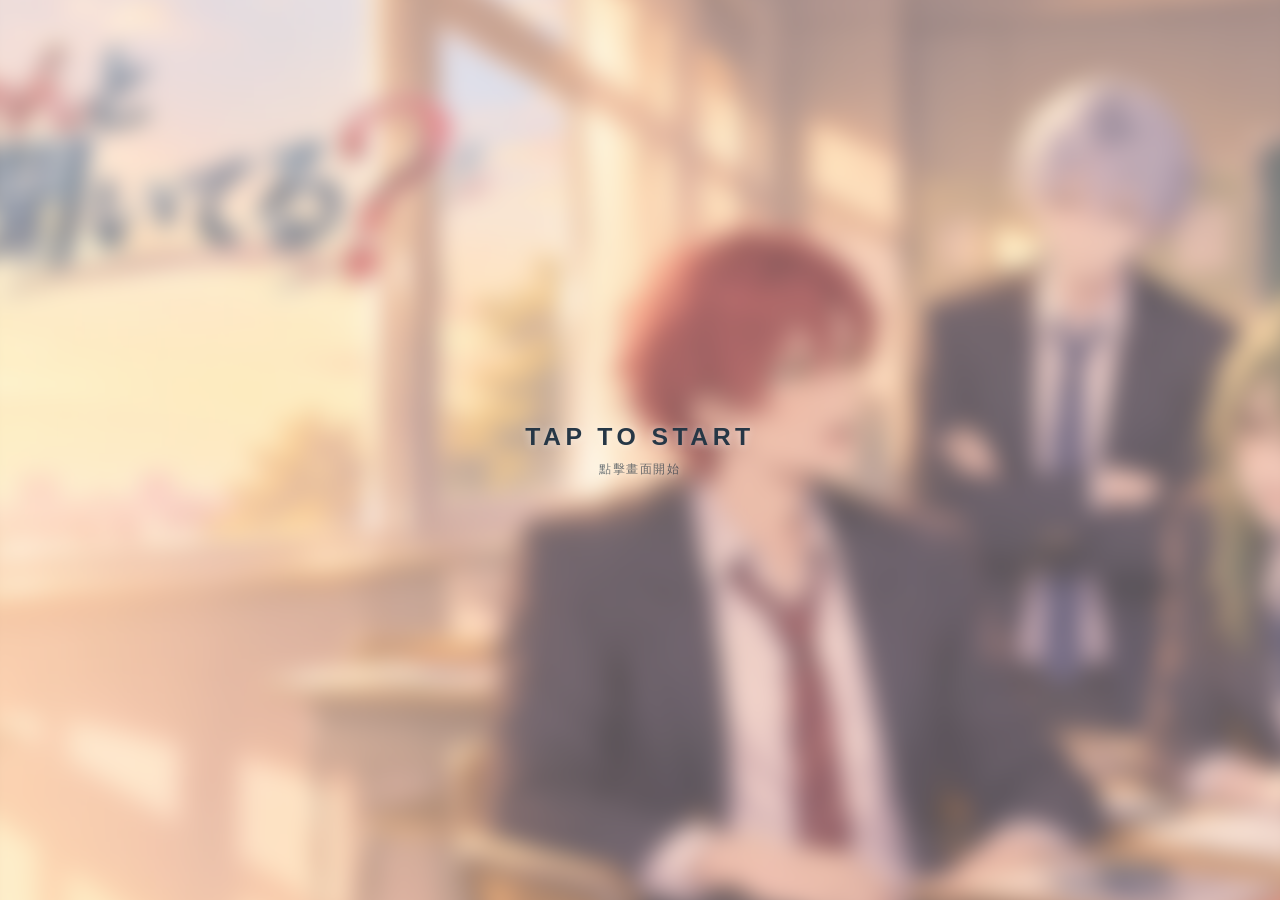
<file: index.html>
<!DOCTYPE html>
<html lang="zh-TW">
<head>
    <meta charset="UTF-8">
    <meta name="viewport" content="width=device-width, initial-scale=1.0, maximum-scale=1.0, user-scalable=no, viewport-fit=cover">
    <title>KIKU!</title>
    <link rel="stylesheet" href="style.css?v=20261024-final">
    <style>
        /* Chapter 02 Story Collection uses the exact Chapter 01 page surface.
           Kept here so the existing style.css does not need to be replaced. */
        #screen-story-chapter2 {
            position: relative;
            width: 100%;
            height: 100%;
            overflow-y: auto;
            overflow-x: hidden;
            -webkit-overflow-scrolling: touch;
            overscroll-behavior-y: contain;
            touch-action: pan-y;
            background: linear-gradient(180deg, #f7f5f1 0%, #eef1f3 100%);
            color: #263746;
        }
    </style>
</head>
<body>

    <!-- ==========================================================================
     START GATE / AUDIO UNLOCK + INITIAL LOADING
     ========================================================================== -->
<div id="start-gate">

    <div class="start-gate-bg"></div>

    <!-- TAP TO START -->
    <button
        id="btn-start-gate"
        type="button"
        aria-label="Tap to Start"
    >
        <span class="start-gate-main">
            TAP TO START
        </span>

        <span class="start-gate-sub">
            點擊畫面開始
        </span>
    </button>


    <!-- INITIAL LOADING -->
    <div
        id="start-loading"
        class="start-loading"
        aria-live="polite"
    >
        <div class="start-loading-title">
            LOADING
        </div>

        <div class="start-loading-bar">
            <div
                id="start-loading-fill"
                class="start-loading-fill"
            ></div>
        </div>

        <div
            id="start-loading-percent"
            class="start-loading-percent"
        >
            0%
        </div>
    </div>

</div>

    <!-- ==========================================================================
       0. PHONE LANDSCAPE ROTATE NOTICE (手機橫向旋轉提示 - 頁面級別 UI)
       ========================================================================== -->
    <div id="phone-landscape-rotate-notice">
        <div class="rotate-notice-card">
            <div class="rotate-icon">📱</div>
            <h2 class="rotate-title">請將手機轉為直向</h2>
            <p class="rotate-subtitle">為了獲得最佳遊戲體驗，<br>手機版請使用直向模式遊玩。</p>
        </div>
    </div>

    <!-- 遊戲主容器 -->
    <div id="game-container">

        <!-- ==========================================================================
           1. TITLE SCREEN (標題畫面)
           ========================================================================== -->
        <div id="screen-title" class="vn-screen active">
            <div class="title-bg-layer"></div>
            <div class="title-content-box">
                <span class="title-badge">VN LEARNING ENGINE</span>
                <h1 class="game-main-title">不良たちの日本語講座！</h1>
                <p class="game-subtitle">Visual Novel Interactive Japanese Learning Platform</p>
                <div class="title-menu-buttons">
                    <button id="btn-start" class="vn-btn primary large"><span class="btn-zh">開始新遊戲</span> <span class="btn-en">(New Game)</span></button>
                    <button id="btn-continue" class="vn-btn secondary hidden"><span class="btn-zh">繼續遊戲</span> <span class="btn-en">(Continue)</span></button>
                    <button id="btn-how-to-play" class="vn-btn secondary"><span class="btn-zh">使用說明</span> <span class="btn-en">(How to Play)</span></button>
                    <button id="btn-extra-collection" class="vn-btn secondary"><span class="btn-zh">收藏</span><span class="btn-en">(Collection)</span></button>
                    <button id="btn-title-config" class="vn-btn secondary"><span class="btn-zh">設定</span> <span class="btn-en">(Config)</span></button>
                    <button id="btn-review" class="vn-btn secondary hidden"><span class="btn-zh">聽力回顧</span> <span class="btn-en">(Review)</span></button>
                </div>
            </div>
        </div>

        <!-- ==========================================================================
     COLLECTION HUB
     ========================================================================== -->
<div id="screen-collection" class="vn-screen">
    <div class="collection-hub-shell">
        <header class="collection-hub-header">
            <div>
                <span class="collection-hub-kicker">ARCHIVE</span>
                <h2>COLLECTION</h2>
                <p>收藏</p>
            </div>
            <button id="btn-collection-back" class="vn-btn secondary collection-hub-back" type="button">返回標題</button>
        </header>

        <div class="collection-hub-grid">
            <button id="btn-story-collection" class="collection-hub-card" type="button">
                <span class="collection-hub-card-en">STORY</span>
                <span class="collection-hub-card-zh">章節回顧</span>
                <span class="collection-hub-card-desc">回顧已完成的主線劇情</span>
            </button>

            <button id="btn-open-extra-collection" class="collection-hub-card" type="button">
                <span class="collection-hub-card-en">EXTRA</span>
                <span class="collection-hub-card-zh">隱藏事件</span>
                <span class="collection-hub-card-desc">查看已解鎖的隱藏事件</span>
            </button>
        </div>
    </div>
</div>

        <!-- ==========================================================================
     STORY COLLECTION / REPLAY INDEX
     ========================================================================== -->
<div id="screen-story-collection" class="vn-screen">
    <div class="story-collection-shell">
        <header class="story-collection-header">
            <div>
                <span class="story-collection-kicker">STORY ARCHIVE</span>
                <h2>STORY COLLECTION</h2>
            </div>
            <button id="btn-story-collection-back" class="vn-btn secondary story-collection-back" type="button">返回收藏</button>
        </header>

        <div class="story-collection-grid">
            <button id="btn-story-chapter1" class="story-collection-card is-available" type="button">
                <span class="story-chapter-number">CHAPTER 01</span>
                <span class="story-chapter-title">誰把我們的班級交給這兩個人了？</span>
                <span class="story-chapter-status">5 SECTIONS</span>
            </button>
            <button id="btn-story-chapter2" class="story-collection-card is-available" type="button">
                <span class="story-chapter-number">CHAPTER 02</span>
                <span class="story-chapter-title">每個人說的都不是同一件事</span>
                <span class="story-chapter-status">0 / 5 SECTIONS</span>
            </button>
            <div class="story-collection-card is-coming-soon" aria-disabled="true">
                <span class="story-chapter-number">CHAPTER 03</span>
                <span class="story-chapter-title">??????</span>
                <span class="story-chapter-status">COMING SOON</span>
            </div>
        </div>
    </div>
</div>

        <!-- ==========================================================================
     CHAPTER 01 / SECTION SELECT
     ========================================================================== -->
<div id="screen-story-chapter1" class="vn-screen">
    <div class="story-chapter-shell">
        <header class="story-chapter-header">
            <div>
                <span class="story-chapter-kicker">CHAPTER REVIEW</span>
                <h2>CHAPTER 01</h2>
                <p>誰把我們的班級交給這兩個人了？</p>
            </div>
            <button id="btn-story-chapter1-back" class="vn-btn secondary story-chapter-back" type="button">返回章節</button>
        </header>

        <div class="story-timeline" aria-label="Chapter 01 story timeline">
            <div class="story-timeline-line" aria-hidden="true"></div>

            <div class="story-timeline-item">
                <div class="story-timeline-marker" aria-hidden="true"><span>01</span></div>
                <button class="story-timeline-card is-locked" type="button" data-story-section="1" disabled aria-disabled="true">
                    <div class="story-timeline-thumb is-placeholder">
                        <img class="story-timeline-image hidden" data-src="assets/story_thumbnails/chapter1/ch1_scene01.webp" alt="プリン失踪事件">
                        <span class="story-timeline-lock-label">LOCKED</span>
                    </div>
                    <div class="story-timeline-copy">
                        <span class="story-section-number">01</span>
                        <strong>プリン失踪事件</strong>
                        <small>布丁失蹤事件</small>
                        <span class="story-section-status">LOCKED</span>
                    </div>
                </button>
            </div>

            <div class="story-timeline-item">
                <div class="story-timeline-marker" aria-hidden="true"><span>02</span></div>
                <button class="story-timeline-card is-locked" type="button" data-story-section="2" disabled aria-disabled="true">
                    <div class="story-timeline-thumb is-placeholder">
                        <img class="story-timeline-image hidden" data-src="assets/story_thumbnails/chapter1/ch1_scene02.webp" alt="文化祭、始まります">
                        <span class="story-timeline-lock-label">LOCKED</span>
                    </div>
                    <div class="story-timeline-copy">
                        <span class="story-section-number">02</span>
                        <strong>文化祭、始まります</strong>
                        <small>文化祭，要開始了</small>
                        <span class="story-section-status">LOCKED</span>
                    </div>
                </button>
            </div>

            <div class="story-timeline-item">
                <div class="story-timeline-marker" aria-hidden="true"><span>03</span></div>
                <button class="story-timeline-card is-locked" type="button" data-story-section="3" disabled aria-disabled="true">
                    <div class="story-timeline-thumb is-placeholder">
                        <img class="story-timeline-image hidden" data-src="assets/story_thumbnails/chapter1/ch1_scene03.webp" alt="余計な一言">
                        <span class="story-timeline-lock-label">LOCKED</span>
                    </div>
                    <div class="story-timeline-copy">
                        <span class="story-section-number">03</span>
                        <strong>余計な一言</strong>
                        <small>多嘴的一句話</small>
                        <span class="story-section-status">LOCKED</span>
                    </div>
                </button>
            </div>

            <div class="story-timeline-item">
                <div class="story-timeline-marker" aria-hidden="true"><span>04</span></div>
                <button class="story-timeline-card is-locked" type="button" data-story-section="4" disabled aria-disabled="true">
                    <div class="story-timeline-thumb is-placeholder">
                        <img class="story-timeline-image hidden" data-src="assets/story_thumbnails/chapter1/ch1_scene04.webp" alt="転校初日から企画会議！？">
                        <span class="story-timeline-lock-label">LOCKED</span>
                    </div>
                    <div class="story-timeline-copy">
                        <span class="story-section-number">04</span>
                        <strong>転校初日から企画会議！？</strong>
                        <small>轉學第一天就要開企劃會議！？</small>
                        <span class="story-section-status">LOCKED</span>
                    </div>
                </button>
            </div>

            <div class="story-timeline-item">
                <div class="story-timeline-marker" aria-hidden="true"><span>05</span></div>
                <button class="story-timeline-card is-locked" type="button" data-story-section="5" disabled aria-disabled="true">
                    <div class="story-timeline-thumb is-placeholder">
                        <img class="story-timeline-image hidden" data-src="assets/story_thumbnails/chapter1/ch1_scene05.webp" alt="珍しくまともな案？">
                        <span class="story-timeline-lock-label">LOCKED</span>
                    </div>
                    <div class="story-timeline-copy">
                        <span class="story-section-number">05</span>
                        <strong>珍しくまともな案？</strong>
                        <small>難得有個正常的提案？</small>
                        <span class="story-section-status">LOCKED</span>
                    </div>
                </button>
            </div>
        </div>
    </div>
</div>



        <!-- ==========================================================================
     CHAPTER 02 / SECTION SELECT
     ========================================================================== -->
<div id="screen-story-chapter2" class="vn-screen">
    <div class="story-chapter-shell">
        <header class="story-chapter-header">
            <div>
                <span class="story-chapter-kicker">CHAPTER REVIEW</span>
                <h2>CHAPTER 02</h2>
                <p>每個人說的都不是同一件事</p>
            </div>
            <button id="btn-story-chapter2-back" class="vn-btn secondary story-chapter-back" type="button">返回章節</button>
        </header>

        <div class="story-timeline" aria-label="Chapter 02 story timeline">
            <div class="story-timeline-line" aria-hidden="true"></div>

            <div class="story-timeline-item">
                <div class="story-timeline-marker" aria-hidden="true"><span>01</span></div>
                <button class="story-timeline-card is-locked" type="button" data-story-section="1" disabled aria-disabled="true">
                    <div class="story-timeline-thumb is-placeholder">
                        <img class="story-timeline-image hidden" data-src="assets/story_thumbnails/chapter2/ch2_scene01.webp" alt="押さえたって言ったよな？">
                        <span class="story-timeline-lock-label">LOCKED</span>
                    </div>
                    <div class="story-timeline-copy">
                        <span class="story-section-number">01</span>
                        <strong>押さえたって言ったよな？</strong>
                        <small>你剛剛說「訂好了」對吧？</small>
                        <span class="story-section-status">LOCKED</span>
                    </div>
                </button>
            </div>

            <div class="story-timeline-item">
                <div class="story-timeline-marker" aria-hidden="true"><span>02</span></div>
                <button class="story-timeline-card is-locked" type="button" data-story-section="2" disabled aria-disabled="true">
                    <div class="story-timeline-thumb is-placeholder">
                        <img class="story-timeline-image hidden" data-src="assets/story_thumbnails/chapter2/ch2_scene02.webp" alt="最後まで聞いてください">
                        <span class="story-timeline-lock-label">LOCKED</span>
                    </div>
                    <div class="story-timeline-copy">
                        <span class="story-section-number">02</span>
                        <strong>最後まで聞いてください</strong>
                        <small>請聽人家說完。</small>
                        <span class="story-section-status">LOCKED</span>
                    </div>
                </button>
            </div>

            <div class="story-timeline-item">
                <div class="story-timeline-marker" aria-hidden="true"><span>03</span></div>
                <button class="story-timeline-card is-locked" type="button" data-story-section="3" disabled aria-disabled="true">
                    <div class="story-timeline-thumb is-placeholder">
                        <img class="story-timeline-image hidden" data-src="assets/story_thumbnails/chapter2/ch2_scene03.webp" alt="これ、何のイベントだっけ？">
                        <span class="story-timeline-lock-label">LOCKED</span>
                    </div>
                    <div class="story-timeline-copy">
                        <span class="story-section-number">03</span>
                        <strong>これ、何のイベントだっけ？</strong>
                        <small>這到底是什麼活動來著？</small>
                        <span class="story-section-status">LOCKED</span>
                    </div>
                </button>
            </div>

            <div class="story-timeline-item">
                <div class="story-timeline-marker" aria-hidden="true"><span>04</span></div>
                <button class="story-timeline-card is-locked" type="button" data-story-section="4" disabled aria-disabled="true">
                    <div class="story-timeline-thumb is-placeholder">
                        <img class="story-timeline-image hidden" data-src="assets/story_thumbnails/chapter2/ch2_scene04.webp" alt="じゃあ、来るのか？">
                        <span class="story-timeline-lock-label">LOCKED</span>
                    </div>
                    <div class="story-timeline-copy">
                        <span class="story-section-number">04</span>
                        <strong>じゃあ、来るのか？</strong>
                        <small>所以老師會來嗎？</small>
                        <span class="story-section-status">LOCKED</span>
                    </div>
                </button>
            </div>

            <div class="story-timeline-item">
                <div class="story-timeline-marker" aria-hidden="true"><span>05</span></div>
                <button class="story-timeline-card is-locked" type="button" data-story-section="5" disabled aria-disabled="true">
                    <div class="story-timeline-thumb is-placeholder">
                        <img class="story-timeline-image hidden" data-src="assets/story_thumbnails/chapter2/ch2_scene05.webp" alt="お前らには関係ねえよ">
                        <span class="story-timeline-lock-label">LOCKED</span>
                    </div>
                    <div class="story-timeline-copy">
                        <span class="story-section-number">05</span>
                        <strong>お前らには関係ねえよ</strong>
                        <small>跟你們沒關係。</small>
                        <span class="story-section-status">LOCKED</span>
                    </div>
                </button>
            </div>
        </div>
    </div>
</div>

        <!-- ==========================================================================
     EXTRA EVENT COLLECTION
     ========================================================================== -->
<div id="screen-extra-collection" class="vn-screen">

    <div class="extra-collection-shell">

        <header class="extra-collection-header">
            <div>
                <span class="extra-collection-kicker">SPECIAL ARCHIVE</span>
                <h2>EXTRA EVENT COLLECTION</h2>
            </div>

            <button
                id="btn-extra-collection-back"
                class="vn-btn secondary extra-collection-back"
                type="button"
            >
                返回收藏
            </button>
        </header>

        <div class="extra-collection-grid">

            <!-- 幻の焼きそばラリー -->
            <button
                id="extra-card-yakisoba"
                class="extra-collection-card"
                type="button"
            >
                <div class="extra-card-visual">

                    <img
                        id="extra-card-yakisoba-image"
                        class="extra-card-thumbnail hidden"
                        alt=""
                    >

                    <div
                        id="extra-card-yakisoba-lock"
                        class="extra-card-lock"
                        aria-hidden="true"
                    >
                        ？
                    </div>

                </div>

                <div class="extra-card-info">

                    <div
                        id="extra-card-yakisoba-title"
                        class="extra-card-title"
                    >
                        ??????
                    </div>

                    <div
                        id="extra-card-yakisoba-status"
                        class="extra-card-status"
                    >
                        LOCKED
                    </div>

                </div>
            </button>


            <!-- Future Extra Event 02 -->
            <div class="extra-collection-card is-coming-soon" aria-disabled="true">

                <div class="extra-card-visual">
                    <div class="extra-card-coming-soon-mark">EXTRA EVENT</div>
                </div>

                <div class="extra-card-info">
                    <div class="extra-card-title">
                        EXTRA EVENT
                    </div>

                    <div class="extra-card-status">
                        COMING SOON
                    </div>
                </div>

            </div>


            <!-- Future Extra Event 03 -->
            <div class="extra-collection-card is-coming-soon" aria-disabled="true">

                <div class="extra-card-visual">
                    <div class="extra-card-coming-soon-mark">EXTRA EVENT</div>
                </div>

                <div class="extra-card-info">
                    <div class="extra-card-title">
                        EXTRA EVENT
                    </div>

                    <div class="extra-card-status">
                        COMING SOON
                    </div>
                </div>

            </div>

        </div>

    </div>

</div>
        <!-- ==========================================================================
           2. INSTRUCTIONS SCREEN (使用說明畫面)
           ========================================================================== -->
        <div id="screen-instructions" class="vn-screen">
            <div class="instruction-container">
                <h2>使用說明與操作指引</h2>
                <div class="instruction-body">
                    <p><strong>1. 基本操作：</strong> 點擊對話框或畫面任意處即可推進劇情。支援滑鼠點擊與手機觸控。</p>
                    <p><strong>2. 盲聽與檢定任務：</strong> 本作強調日語聽力與情境理解。角色對話時為盲聽模式，語音播放完畢後將進行聽力理解檢定（Q1–Q5）。</p>
                    <p><strong>3. 聽力測驗：</strong> 根據角色語音與劇情內容選擇正確答案，完成各段落的聽力理解任務。</p>
                    <p><strong>4. 字幕與設定：</strong> 可隨時於「設定」中開關中文字幕、調整語音音量、切換文字速度或全螢幕模式。</p>
                </div>

                <details class="play-tips">
                    <summary>
                        <span>遊玩提示</span>
                        <span class="play-tips-toggle" aria-hidden="true"></span>
                    </summary>
                    <div class="play-tips-content">
                        <p>💻 建議使用平板或電腦遊玩，以獲得較佳體驗。</p>
                        <p>🎧 本作包含日語語音，建議開啟聲音或配戴耳機。</p>
                        <p>🌐 建議使用 Google Chrome；Safari 可能出現部分相容性問題。</p>
                        <p>🔄 若遇到畫面、音訊或操作異常，可嘗試重新整理網頁。</p>
                    </div>
                </details>

                <div style="display: flex; justify-content: flex-end; margin-top: 20px;">
                    <button id="btn-back-to-title" class="vn-btn primary">了解，返回標題</button>
                </div>
            </div>
        </div>

        <!-- ==========================================================================
           3. GAMEPLAY SCREEN (遊戲主畫面)
           ========================================================================== -->
        <div id="screen-gameplay" class="vn-screen">
            <!-- 背景圖層 -->
            <div id="vn-background" class="vn-bg-layer"></div>

            <!-- 上方 HUD 列 -->
<div id="vn-hud" class="vn-hud-bar">

    <div class="hud-left-group">
        <div id="hud-chapter-title" class="hud-chap-badge">
            第一章：誰把我們的班級交給這兩個人了？
        </div>
    </div>

    <!-- 手機專用 MENU -->
    <button
        id="hud-mobile-menu-btn"
        class="hud-mobile-menu-btn"
        type="button"
        aria-label="開啟選單"
        aria-expanded="false"
    >
        ☰
    </button>

    <div id="hud-mobile-menu-panel" class="hud-right-group">

        <div class="hud-trust-badges">
            <div class="trust-pill ren">
                蓮: <span id="trust-ren">0</span>
            </div>

            <div class="trust-pill toru">
                透: <span id="trust-toru">0</span>
            </div>

            <div class="trust-pill sato">
                佐藤: <span id="trust-sato">0</span>
            </div>
        </div>

        <div class="hud-buttons-group">
            <button id="hud-config-btn" class="vn-ctrl-btn">
                設定
            </button>

            <button id="btn-game-exit" class="vn-ctrl-btn">
                離開
            </button>
        </div>

    </div>
</div>

            <!-- 角色立繪區 -->
            <div class="vn-sprite-container">
                <div id="sprite-left" class="vn-sprite-slot hidden">
                    <div id="sprite-left-body" class="vn-sprite-body"></div>
                </div>
                <div id="sprite-center" class="vn-sprite-slot hidden">
                    <div id="sprite-center-body" class="vn-sprite-body"></div>
                </div>
                <div id="sprite-right" class="vn-sprite-slot hidden">
                    <div id="sprite-right-body" class="vn-sprite-body"></div>
                </div>
            </div>

            <!-- 下方對話框 -->
            <div id="vn-dialogue-box" class="vn-dialogue-box">
                <div id="vn-nameplate" class="vn-nameplate">
                    <span id="speaker-name">主角</span>
                    <span id="speaker-title" class="speaker-title-sub">轉學生</span>
                </div>
                <div class="vn-text-area">
                    <div id="dialogue-jp" class="dialogue-jp-text"></div>
                    <div id="dialogue-zh" class="dialogue-zh-text"></div>
                </div>
                <div class="vn-dialogue-controls">
                    <button id="btn-audio-play" class="vn-ctrl-btn hidden">🔊 語音重聽</button>
                    <span class="click-prompt-hint">▼ 點擊繼續</span>
                </div>
            </div>

            <!-- 測驗 Overlay (內嵌於 gameplay 內) -->
            <div id="vn-quiz-overlay" class="vn-overlay-backdrop hidden">
                <div class="quiz-card-container">
                    <div class="quiz-header-row">
                        <span id="quiz-type-badge" class="quiz-type-pill">聽力理解任務</span>
                        <span id="quiz-number-tag" class="quiz-num-pill">任務檢定 Q1</span>
                    </div>
                    <h2 id="quiz-question" class="quiz-question-text">載入中...</h2>
                    <div id="quiz-options" class="quiz-options-grid">
                        <!-- 動態選項由 JS 填入 -->
                    </div>
                </div>
            </div>

            <!-- 選擇支 Overlay (預留擴充) -->
            <div id="vn-choice-overlay" class="vn-overlay-backdrop hidden">
                <div class="quiz-card-container">
                    <h2 class="quiz-question-text">請做出你的抉擇</h2>
                    <div id="choice-buttons-grid" class="quiz-options-grid"></div>
                </div>
            </div>
        </div>

        <!-- ==========================================================================
           4. FEEDBACK MODAL (答題回饋畫面)
           ========================================================================== -->
        <div id="feedback-modal" class="vn-overlay-backdrop hidden">
            <div class="feedback-modal-card">
                <div id="feedback-header" class="feedback-header">
                    <span id="feedback-icon" class="fb-icon">✅</span>
                    <h2 id="feedback-title" class="fb-title" style="color: #27ae60;">正解！</h2>
                </div>
                <div class="feedback-body-scroll">
                    <div id="player-choice-box" class="player-choice-display success-theme">
                        <div class="choice-lbl">你的選擇：</div>
                        <div id="player-choice-text" class="choice-val">選項內容</div>
                    </div>
                    <div class="player-choice-display" style="border-left-color: #3b82f6; margin-top: 6px;">
                        <div class="choice-lbl">正確解答：</div>
                        <div id="correct-choice-text" class="choice-val correct">正確選項內容</div>
                    </div>
                    <div id="feedback-parsing-container" class="feedback-parsing-box">
                        <div id="feedback-story" style="font-weight: bold; color: #f8fafc; margin-bottom: 4px;"></div>
                        <div id="feedback-jp-original" class="fb-jp"></div>
                        <div id="feedback-zh-trans" class="fb-zh"></div>
                        <div id="feedback-words" class="fb-words"></div>
                        <div id="feedback-explanation" class="fb-exp"></div>
                    </div>
                    <div style="display: flex; gap: 10px; margin-top: 10px;">
                        <button id="btn-retry-quiz" class="vn-btn secondary hidden" style="flex: 1;">再試一次</button>
                        <button id="btnCloseFeedback" class="vn-btn primary large" style="flex: 2;">繼續劇情 ➔</button>
                    </div>
                </div>
            </div>
        </div>

        <!-- ==========================================================================
           5. CONFIG SCREEN (設定畫面)
           ========================================================================== -->
        <div id="screen-config" class="vn-screen">
            <div class="config-container">
                <h2>遊戲設定與選項</h2>
                
                <div class="config-section-group">
                    <h3>音量設定</h3>
                    <div class="config-row">
                        <span>BGM 背景音樂</span>
                        <input type="range" id="cfg-bgm-slider" min="0" max="100" value="50">
                        <span id="cfg-bgm-val" class="cfg-val-text">50%</span>
                    </div>
                    <div class="config-row">
                        <span>SE 音效</span>
                        <input type="range" id="cfg-se-slider" min="0" max="100" value="50">
                        <span id="cfg-se-val" class="cfg-val-text">50%</span>
                    </div>
                    <div class="config-row">
                        <span>Voice 語音</span>
                        <input type="range" id="cfg-voice-slider" min="0" max="100" value="50">
                        <span id="cfg-voice-val" class="cfg-val-text">50%</span>
                    </div>
                </div>

                <div class="config-section-group">
                    <h3>顯示與閱讀</h3>
                    <div class="config-row">
                        <span>文字顯示速度</span>
                        <div id="cfg-text-speed-group" class="vn-btn-group-select">
                            <button class="vn-btn-select" data-speed="slow">慢速</button>
                            <button class="vn-btn-select active" data-speed="normal">標準</button>
                            <button class="vn-btn-select" data-speed="fast">快速</button>
                            <button class="vn-btn-select" data-speed="instant">即時</button>
                        </div>
                    </div>
                    <div class="config-row">
                        <span>中文翻譯字幕</span>
                        <div id="cfg-subtitle-group" class="vn-btn-group-select">
                            <button class="vn-btn-select active" data-sub="on">顯示 (On)</button>
                            <button class="vn-btn-select" data-sub="off">隱藏 (Off)</button>
                        </div>
                    </div>
                    <div class="config-row">
                        <span>顯示模式</span>
                        <div class="vn-btn-group-select">
                            <button id="btn-mode-window" class="vn-btn-select active">視窗模式</button>
                            <button id="btn-mode-fullscreen" class="vn-btn-select">全螢幕</button>
                        </div>
                    </div>
                </div>

                <div class="config-section-group">
                    <h3>玩家身分設定</h3>
                    <div class="config-row">
                        <span>目前名稱： <strong id="cfg-player-name-text" class="cfg-val-highlight">転校生</strong></span>
                        <button id="btn-cfg-change-name" class="vn-btn secondary small">修改名稱</button>
                    </div>
                    <div class="config-row">
                        <span>目前稱謂： <strong id="cfg-player-honorific-text" class="cfg-val-highlight">転校生ちゃん</strong></span>
                        <button id="btn-cfg-change-honorific" class="vn-btn secondary small">修改稱謂</button>
                    </div>
                </div>

                <div class="config-section-group">
                    <h3>資料管理 (Save / Load)</h3>
                    <div class="config-row">
                        <span>重置遊戲進度與存檔</span>
                        <button id="btn-cfg-reset-data" class="vn-btn danger small">清除重置資料</button>
                    </div>
                </div>

                <div style="display: flex; justify-content: flex-end; margin-top: 20px;">
                    <button id="btn-config-back" class="vn-btn primary">返回遊戲</button>
                </div>
            </div>
        </div>

        <!-- ==========================================================================
           6. REVIEW / WRONG REVIEW SCREEN (聽力回顧畫面)
           ========================================================================== -->
        <div id="screen-review" class="vn-screen">
            <div class="config-container">
                <h2>第一章聽力回顧與錯題重聽</h2>
                <p style="color: #94a3b8; font-size: 0.9rem; margin-bottom: 10px;">點擊下方檢定項目，隨時可以重新聆聽對應章節的完整語音與劇情。</p>
                <div id="review-list-content" class="review-list-scroll">
                    <!-- 動態載入複習項目 -->
                </div>
                <div style="display: flex; justify-content: flex-end; margin-top: 20px;">
                    <button id="btn-close-review" class="vn-btn primary">返回標題</button>
                </div>
            </div>
        </div>

        <!-- ==========================================================================
           7. ENDING SCREEN (結局與結算畫面)
           ========================================================================== -->
        <div id="screen-ending" class="vn-screen">
            <div class="ending-container" style="max-width: 650px; margin: auto; background: #1e293b; padding: 30px; border-radius: 14px; border: 1px solid rgba(255,255,255,0.15);">
                <span id="ending-badge-tag" class="ending-badge">CHAPTER 1 CLEAR</span>
                <h2 id="ending-title" style="font-size: 1.8rem; margin-bottom: 10px; color: #f8fafc;">第一章完結</h2>
                
                <div class="ending-score-board">
                    <div class="score-card-item">
                        <div class="score-val"><span id="final-score">5</span> / <span id="total-quizzes">5</span></div>
                        <div class="score-lbl">聽力檢定得分</div>
                    </div>
                    <div class="score-card-item">
                        <div id="trust-summary-text" class="score-val-sub" style="font-size: 1.1rem; font-weight: bold; margin-top: 8px;">蓮: 0 | 透: 0 | 佐藤: 0</div>
                        <div class="score-lbl">角色好感度加成</div>
                    </div>
                </div>

                <div id="ending-eval-text" class="ending-evaluation-box">
                    評語載入中...
                </div>

                <div style="display: flex; gap: 12px; justify-content: center;">
                    <button id="btn-restart" class="vn-btn primary">返回標題畫面</button>
                    <button id="vn-btn-review" class="vn-btn secondary">聽力錯題回顧</button>
                </div>
            </div>
        </div>

        <!-- Final ending sequence: Chapter 02 only -->
        <div id="final-ending-sequence" class="final-ending-sequence" aria-hidden="true">
            <div id="final-ending-line1" class="final-ending-message">――文化祭まで、あと三週間。</div>

            <div id="final-ending-title-card" class="final-ending-title-card">
                <div class="final-ending-game-title">ちゃんと聞いてる？</div>
                <div class="final-ending-end-mark">―― つづく ――</div>
            </div>

            <div id="final-ending-complete" class="final-ending-complete">
                <p>プレイしていただき、ありがとうございました！</p>
                <div class="final-ending-actions">
                    <button id="btn-final-title" class="vn-btn primary" type="button">返回標題</button>
                    <button id="btn-final-collection" class="vn-btn secondary" type="button">查看收藏</button>
                </div>
            </div>
        </div>

        <!-- ==========================================================================
           8. CHAPTER TRANSITION BANNER (章節轉場橫幅)
           ========================================================================== -->
        <div id="chapter-banner" class="chapter-transition-banner">
            <div>
                <div id="banner-subtitle" class="banner-sub">INTRODUCTION</div>
                <h2 id="banner-title" class="banner-main-title">章節標題</h2>
                <p class="banner-hint">點擊任意處進入下一章</p>
            </div>
        </div>

        <!-- ==========================================================================
           9. MODALS & CONFIRMATION DIALOGS (各類彈窗)
           ========================================================================== -->
        <!-- 玩家名稱設定彈窗 -->
        <div id="name-setup-modal" class="vn-overlay-backdrop hidden">
            <div class="name-modal-card">
                <h3 style="margin-bottom: 15px; font-size: 1.2rem; border-bottom: 1px solid rgba(0, 0, 0, 0.1); padding-bottom: 8px;">玩家身分設定</h3>
                <div id="name-setup-body">
                    <!-- 動態填入步驟 -->
                </div>
            </div>
        </div>

        <!-- 重置資料確認彈窗 -->
        <div id="danger-confirm-modal" class="vn-overlay-backdrop hidden">
            <div class="confirm-modal-card" style="background: #1e293b; padding: 24px; border-radius: 12px; width: 100%; max-width: 400px; color: #f8fafc; text-align: center;">
                <h3 style="margin-bottom: 12px; color: #e84118;">⚠️ 確認重置資料？</h3>
                <p style="font-size: 0.9rem; color: #94a3b8; margin-bottom: 20px;">此操作將會清除所有遊戲進度、存檔及錯題紀錄，且無法復原。</p>
                <div style="display: flex; gap: 10px; justify-content: center;">
                    <button id="btn-cancel-reset" class="vn-btn secondary">取消</button>
                    <button id="btn-confirm-reset" class="vn-btn danger">確認清除</button>
                </div>
            </div>
        </div>

        <!-- 返回標題確認彈窗 -->
        <div id="exit-confirm-modal" class="vn-overlay-backdrop hidden">
            <div class="confirm-modal-card" style="background: #1e293b; padding: 24px; border-radius: 12px; width: 100%; max-width: 400px; color: #f8fafc; text-align: center;">
                <h3 style="margin-bottom: 12px;">返回標題畫面？</h3>
                <p style="font-size: 0.9rem; color: #94a3b8; margin-bottom: 20px;">遊戲進度已自動儲存，確定要返回標題嗎？</p>
                <div style="display: flex; gap: 10px; justify-content: center;">
                    <button id="btn-cancel-exit" class="vn-btn secondary">取消</button>
                    <button id="btn-confirm-exit" class="vn-btn primary">確定返回</button>
                </div>
            </div>
        </div>

        <!-- 無有效存檔提示彈窗 -->
        <div id="no-save-modal" class="vn-overlay-backdrop hidden">
            <div class="confirm-modal-card" style="background: #1e293b; padding: 24px; border-radius: 12px; width: 100%; max-width: 400px; color: #f8fafc; text-align: center;">
                <h3 style="margin-bottom: 12px; color: #fbc531;">提示</h3>
                <p style="font-size: 0.9rem; color: #94a3b8; margin-bottom: 20px;">目前沒有可用的遊戲進度存檔，請點擊「開始新遊戲」。</p>
                <div>
                    <button id="btn-no-save-ok" class="vn-btn primary">確定</button>
                </div>
            </div>
        </div>

    </div>


    <!-- 遊戲主邏輯腳本 -->
    <script src="script.js?v=20261024-final"></script>
</body>
</html>
</file>
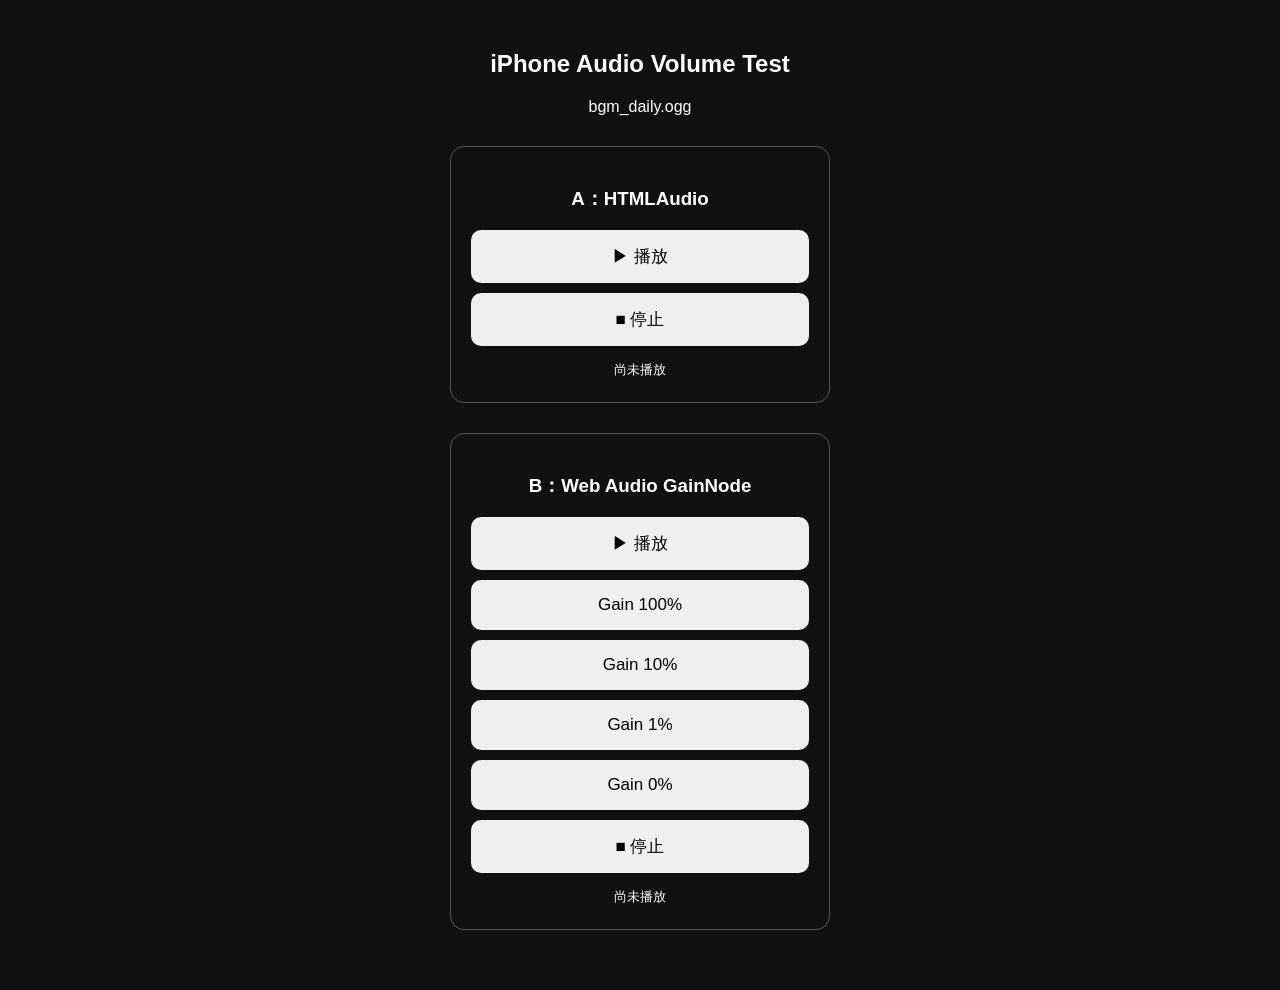
<file: audio_test.html>
<!DOCTYPE html>
<html lang="zh-Hant">

<head>
  <meta charset="UTF-8">

  <meta
    name="viewport"
    content="width=device-width, initial-scale=1.0"
  >

  <title>iPhone Audio Volume Test</title>

  <style>
    body {
      margin: 0;
      min-height: 100vh;

      display: flex;
      justify-content: center;
      align-items: center;

      background: #111;
      color: white;

      font-family: sans-serif;
    }

    .panel {
      width: min(90vw, 380px);
      text-align: center;
      padding: 30px 0;
    }

    .section {
      margin: 30px 0;
      padding: 20px;

      border: 1px solid #555;
      border-radius: 14px;
    }

    button {
      display: block;
      width: 100%;

      margin: 10px 0;
      padding: 15px;

      font-size: 17px;

      border: none;
      border-radius: 10px;
    }

    .status {
      margin-top: 15px;

      font-family: monospace;
      line-height: 1.6;
    }
  </style>
</head>


<body>

<div class="panel">

  <h2>iPhone Audio Volume Test</h2>

  <p>
    bgm_daily.ogg
  </p>


  <!-- =========================================
       TEST A
       Native HTMLAudio
       ========================================= -->

  <div class="section">

    <h3>
      A：HTMLAudio
    </h3>

    <button id="native-play">
      ▶ 播放
    </button>

    <button id="native-stop">
      ■ 停止
    </button>

    <div
      id="native-status"
      class="status"
    >
      尚未播放
    </div>

  </div>


  <!-- =========================================
       TEST B
       MediaElementSource + GainNode
       ========================================= -->

  <div class="section">

    <h3>
      B：Web Audio GainNode
    </h3>

    <button id="web-play">
      ▶ 播放
    </button>

    <button data-gain="1">
      Gain 100%
    </button>

    <button data-gain="0.1">
      Gain 10%
    </button>

    <button data-gain="0.01">
      Gain 1%
    </button>

    <button data-gain="0">
      Gain 0%
    </button>

    <button id="web-stop">
      ■ 停止
    </button>

    <div
      id="web-status"
      class="status"
    >
      尚未播放
    </div>

  </div>

</div>


<script>

  /*
   * =========================================
   * 共用測試音檔
   * =========================================
   */

  const TEST_BGM =
    "assets/bgm/bgm_daily.ogg";


  /*
   * =========================================
   * TEST A
   * 原生 HTMLAudio
   * =========================================
   */

  const nativeAudio =
    new Audio(TEST_BGM);

  nativeAudio.loop = true;

  const nativeStatus =
    document.getElementById(
      "native-status"
    );


  document
    .getElementById("native-play")
    .addEventListener(
      "click",
      async () => {

        try {

          nativeAudio.currentTime = 0;

          await nativeAudio.play();

          nativeStatus.textContent =
            "HTMLAudio 播放中";

        } catch (err) {

          console.error(
            "[Native Audio]",
            err
          );

          nativeStatus.textContent =
            "播放失敗：" +
            err.message;
        }
      }
    );


  document
    .getElementById("native-stop")
    .addEventListener(
      "click",
      () => {

        nativeAudio.pause();

        nativeAudio.currentTime = 0;

        nativeStatus.textContent =
          "已停止";
      }
    );



  /*
   * =========================================
   * TEST B
   * HTMLAudio
   * →
   * MediaElementSource
   * →
   * GainNode
   * →
   * Destination
   * =========================================
   */

  let webContext = null;
  let webAudio = null;
  let webSource = null;
  let webGain = null;

  const webStatus =
    document.getElementById(
      "web-status"
    );


  async function startWebAudioTest() {

    /*
     * 已經建立過的話，
     * 不要重複 createMediaElementSource。
     */
    if (webAudio) {

      if (
        webContext &&
        webContext.state === "suspended"
      ) {
        await webContext.resume();
      }

      webAudio.currentTime = 0;

      await webAudio.play();

      webStatus.innerHTML =
        "Web Audio 播放中<br>" +
        "Context: " +
        webContext.state +
        "<br>" +
        "Gain: " +
        webGain.gain.value;

      return;
    }


    try {

      const AudioContextClass =
        window.AudioContext ||
        window.webkitAudioContext;


      if (!AudioContextClass) {

        webStatus.textContent =
          "不支援 AudioContext";

        return;
      }


      /*
       * 建立 AudioContext
       */
      webContext =
        new AudioContextClass();


      /*
       * 建立另一個獨立 Audio。
       *
       * 不使用 TEST A 的 nativeAudio。
       */
      webAudio =
        new Audio(TEST_BGM);

      webAudio.loop = true;


      /*
       * HTMLAudio 本身維持 100%。
       *
       * 真正音量全部交給 GainNode。
       */
      webAudio.volume = 1;


      /*
       * HTMLAudio
       * ↓
       * MediaElementSource
       */
      webSource =
        webContext.createMediaElementSource(
          webAudio
        );


      /*
       * GainNode
       */
      webGain =
        webContext.createGain();

      webGain.gain.value = 1;


      /*
       * 完整路徑：
       *
       * webAudio
       * ↓
       * webSource
       * ↓
       * webGain
       * ↓
       * destination
       */
      webSource.connect(
        webGain
      );

      webGain.connect(
        webContext.destination
      );


      /*
       * iPhone user gesture 內 resume
       */
      if (
        webContext.state === "suspended"
      ) {
        await webContext.resume();
      }


      /*
       * 播放實際 BGM
       */
      await webAudio.play();


      webStatus.innerHTML =
        "Web Audio 播放中<br>" +
        "Context: " +
        webContext.state +
        "<br>" +
        "Gain: " +
        webGain.gain.value;


    } catch (err) {

      console.error(
        "[Web Audio Test]",
        err
      );

      webStatus.innerHTML =
        "播放失敗<br>" +
        err.message;
    }
  }


  document
    .getElementById("web-play")
    .addEventListener(
      "click",
      startWebAudioTest
    );



  /*
   * =========================================
   * Gain buttons
   * =========================================
   */

  document
    .querySelectorAll(
      "[data-gain]"
    )
    .forEach(button => {

      button.addEventListener(
        "click",
        () => {

          if (
            !webGain ||
            !webContext
          ) {

            webStatus.textContent =
              "請先按 B 的「播放」";

            return;
          }


          const value =
            Number(
              button.dataset.gain
            );


          webGain.gain.cancelScheduledValues(
            webContext.currentTime
          );


          webGain.gain.setValueAtTime(
            value,
            webContext.currentTime
          );


          webStatus.innerHTML =
            "Web Audio 播放中<br>" +
            "Context: " +
            webContext.state +
            "<br>" +
            "Gain: " +
            webGain.gain.value;
        }
      );
    });



  /*
   * =========================================
   * Stop Web Audio
   * =========================================
   */

  document
    .getElementById("web-stop")
    .addEventListener(
      "click",
      () => {

        if (webAudio) {

          webAudio.pause();

          webAudio.currentTime = 0;
        }


        webStatus.innerHTML =
          "已停止<br>" +
          (
            webContext
              ? "Context: " +
                webContext.state
              : ""
          );
      }
    );

</script>

</body>
</html>
</file>
<file: style.css>
/* ==========================================================================
   [BUILD] Visual Novel Responsive & Fullscreen Style Base
   ========================================================================== */

* {
  box-sizing: border-box;
  margin: 0;
  padding: 0;
  user-select: none;
  -webkit-user-select: none;
}

html, body {
  width: 100%;
  height: 100%;
  height: 100dvh;
  overflow: hidden;
  font-family: -apple-system, BlinkMacSystemFont, "Segoe UI", Roboto, "Helvetica Neue", Arial, sans-serif;
  background-color: #0f172a;
  color: #2d3748;
}

/* 遊戲根容器 */
#game-container {
  position: relative;
  width: 100%;
  height: 100%;
  height: 100dvh;
  max-width: 1440px;
  max-height: 900px;
  margin: 0 auto;
  overflow: hidden;
  background-color: #1a202c;
  box-shadow: 0 10px 25px rgba(0,0,0,0.5);
  display: flex;
  flex-direction: column;
}

/* 全螢幕模式下的容器調整 */
:fullscreen #game-container,
:-webkit-full-screen #game-container {
  max-width: 100% !important;
  max-height: 100% !important;
  width: 100vw !important;
  height: 100dvh !important;
  box-shadow: none;
}

/* ==========================================================================
   0. PHONE LANDSCAPE ROTATE NOTICE (手機橫向旋轉提示 - 頁面級別視窗級覆蓋)
   ========================================================================== */
#phone-landscape-rotate-notice {
  display: none;
  position: fixed;
  top: 0;
  left: 0;
  width: 100vw;
  height: 100vh;
  height: 100dvh;
  background: #0f172a;
  z-index: 99999;
  justify-content: center;
  align-items: center;
  padding: 20px;
  pointer-events: auto;
}

.rotate-notice-card {
  background: #1e293b;
  border: 1px solid rgba(255, 255, 255, 0.15);
  border-radius: 16px;
  padding: 30px;
  max-width: 420px;
  width: 100%;
  text-align: center;
  box-shadow: 0 25px 50px rgba(0, 0, 0, 0.8);
  color: #f8fafc;
}

.rotate-icon {
  font-size: 3rem;
  margin-bottom: 12px;
  animation: rotatePhoneAnim 2s infinite ease-in-out;
}

@keyframes rotatePhoneAnim {
  0%, 100% { transform: rotate(0deg); }
  50% { transform: rotate(-90deg); }
}

.rotate-title {
  font-size: 1.4rem;
  font-weight: bold;
  margin-bottom: 10px;
  color: #f8fafc;
}

.rotate-subtitle {
  font-size: 0.95rem;
  color: #94a3b8;
  line-height: 1.5;
}

/* 畫面共用基礎 */
.vn-screen {
  position: absolute;
  top: 0;
  left: 0;
  width: 100%;
  height: 100%;
  display: none;
  flex-direction: column;
  opacity: 0;
  transition: opacity 0.3s ease;
  z-index: 1;
}

.vn-screen.active {
  display: flex;
  opacity: 1;
  z-index: 10;
}

/* ==========================================================================
   1. TITLE SCREEN
   ========================================================================== */
#screen-title {
  background: #f8fafc;
  justify-content: flex-start;
  align-items: flex-start;
  text-align: left;
  padding: clamp(255px, 37vh, 350px) clamp(30px, 6vw, 70px);
  overflow: hidden;
}

.title-bg-layer {
  position: absolute;
  top: 0; left: 0; width: 100%; height: 100%;
  background: url('assets/title/title_cover_pc.webp') center/cover no-repeat;
  filter: none;
  z-index: 1;
}

.title-content-box {
  position: relative;
  z-index: 2;
  width: clamp(330px, 24vw, 380px);
  padding: 0;
  background: transparent;
  border: none;
  box-shadow: none;
  margin-top: 0;
  margin-bottom: 0;
}

.title-badge {
  display: none !important;
}

.game-main-title {
  display: none !important;
}

.game-subtitle {
  display: none !important;
}

.title-menu-buttons {
  display: flex;
  flex-direction: column;
  gap: 13px;
  width: 100%;
}

/* ==========================================================================
   2. BUTTONS & UI COMPONENTS
   ========================================================================== */
.vn-btn {
  padding: 12px 20px;
  font-size: 1rem;
  font-weight: bold;
  border: none;
  border-radius: 8px;
  cursor: pointer;
  transition: all 0.2s ease;
  box-shadow: 0 4px 6px rgba(0,0,0,0.1);
}

.vn-btn:active {
  transform: scale(0.98);
}

.vn-btn.primary {
  background-color: #e84118;
  color: white;
}
.vn-btn.primary:hover {
  background-color: #c23616;
}

.vn-btn.secondary {
  background-color: #334155;
  color: #f1f5f9;
}
.vn-btn.secondary:hover {
  background-color: #475569;
}

.vn-btn.danger {
  background-color: #c0392b;
  color: white;
}
.vn-btn.danger:hover {
  background-color: #a93226;
}

.vn-btn.large {
  font-size: 1.15rem;
  padding: 14px 24px;
}

.vn-btn.small {
  font-size: 0.85rem;
  padding: 6px 12px;
}

/* ==========================================================================
   TITLE SCREEN LIGHT GLASS BUTTON OVERRIDES (SCOPED)
   ========================================================================== */
#screen-title .title-menu-buttons .vn-btn .btn-en {
  display: none !important;
}

#screen-title .title-menu-buttons .vn-btn {
  background: rgba(255, 255, 255, 0.25);
  color: #4a403c;
  border: 1px solid rgba(255, 255, 255, 0.28);
  border-radius: 10px;
  font-size: clamp(1rem, 1.2vw, 1.1rem);
  font-weight: 600;
  padding: 18px 24px;
  text-align: center;
  box-shadow: 0 3px 10px rgba(0, 0, 0, 0.06);
  backdrop-filter: blur(3px);
  -webkit-backdrop-filter: blur(3px);
  transition: all 0.2s ease;
}

#screen-title .title-menu-buttons .vn-btn:hover {
  background: rgba(255, 255, 255, 0.34);
  border-color: rgba(255, 255, 255, 0.42);
  transform: translateY(-1px);
  box-shadow: 0 5px 14px rgba(0, 0, 0, 0.08);
}

#screen-title .title-menu-buttons .vn-btn.primary {
  background: rgba(255, 255, 255, 0.25);
  color: #4a403c;
  border: 1px solid rgba(255, 255, 255, 0.28);
  box-shadow: 0 3px 10px rgba(0, 0, 0, 0.06);
}

#screen-title .title-menu-buttons .vn-btn.primary:hover {
  background: rgba(255, 255, 255, 0.34);
  border-color: rgba(255, 255, 255, 0.42);
  box-shadow: 0 5px 14px rgba(0, 0, 0, 0.08);
}

.hidden {
  display: none !important;
}

/* ==========================================================================
   3. GAMEPLAY SCREEN & LIGHT UI CONVERSION
   ========================================================================== */
#screen-gameplay {
  position: relative;
  width: 100%;
  height: 100%;
  overflow: hidden;
  background-color: #000;
}

.vn-bg-layer {
  position: absolute;
  top: 0; left: 0; width: 100%; height: 100%;
  background-size: cover;
  background-position: center;
  transition: background-image 0.5s ease-in-out;
  z-index: 1;
}

.vn-bg-layer.dimmed {
  filter: brightness(0.6);
}

.vn-bg-layer.memory {
  filter: sepia(0.4) brightness(0.8);
}


/* 角色立繪區 */
.vn-sprite-container {
  position: absolute;
  top: 0; left: 0; width: 100%; height: 100%;
  z-index: 2;
  pointer-events: none;
  display: flex;
  justify-content: space-between;
  align-items: flex-end;
  padding: 0 5%;
}

.vn-sprite-slot {
  position: relative;
  width: 30%;
  height: 80%;
  display: flex;
  justify-content: center;
  align-items: flex-end;
}

.vn-sprite-slot.hidden {
  opacity: 0;
}

.vn-sprite-body {
  width: 100%;
  height: 100%;
  background-size: contain;
  background-repeat: no-repeat;
  background-position: center bottom;
  transition: all 0.3s ease;
}

/* 上方 HUD 列 (Polished Light Glass HUD) */
.vn-hud-bar {
  position: absolute;
  top: 0; left: 0; width: 100%;
  padding: 12px 20px;
  display: flex;
  justify-content: space-between;
  align-items: center;
  z-index: 15;
  background: linear-gradient(to bottom, rgba(255,255,255,0.75) 0%, rgba(255,255,255,0) 100%);
  pointer-events: auto;
}

.hud-left-group {
  display: flex;
  align-items: center;
  gap: 10px;
}

.hud-chap-badge {
  font-size: clamp(0.8rem, 1.5vw, 1rem);
  font-weight: bold;
  color: #1e293b;
  background: rgba(255, 255, 255, 0.82);
  padding: 6px 14px;
  border-radius: 10px;
  border: 1px solid rgba(255, 255, 255, 0.9);
  box-shadow: 0 4px 12px rgba(0,0,0,0.06);
  backdrop-filter: blur(6px);
  -webkit-backdrop-filter: blur(6px);
}

.hud-right-group {
  display: flex;
  align-items: center;
  gap: 10px;
}

.hud-trust-badges {
  display: flex;
  gap: 6px;
}

.hud-buttons-group {
  display: flex;
  align-items: center;
  gap: 8px;
}

.trust-pill {
  font-size: 0.8rem;
  font-weight: bold;
  padding: 5px 12px;
  border-radius: 10px;
  color: #1e293b;
  background: rgba(255, 255, 255, 0.82);
  border: 1px solid rgba(255, 255, 255, 0.9);
  box-shadow: 0 4px 12px rgba(0,0,0,0.06);
  backdrop-filter: blur(6px);
  -webkit-backdrop-filter: blur(6px);
}
.trust-pill.ren { border-left: 3px solid #e84118; color: #1e293b; }
.trust-pill.toru { border-left: 3px solid #00a8ff; color: #1e293b; }
.trust-pill.sato { border-left: 3px solid #9c88ff; color: #1e293b; }

.vn-ctrl-btn {
  background: rgba(30, 41, 59, 0.85);
  color: #f8fafc;
  border: 1px solid rgba(255,255,255,0.2);
  padding: 6px 12px;
  font-size: 0.85rem;
  border-radius: 6px;
  cursor: pointer;
  transition: background 0.2s;
}
.vn-ctrl-btn:hover {
  background: rgba(51, 65, 85, 0.95);
}

/* Gameplay HUD Controls Specific Override for Polished Light UI */
#hud-config-btn,
#btn-game-exit,
#btn-audio-play {
  background: rgba(255, 255, 255, 0.82);
  color: #1e293b;
  border: 1px solid rgba(255, 255, 255, 0.9);
  border-radius: 10px;
  box-shadow: 0 4px 12px rgba(0,0,0,0.06);
  backdrop-filter: blur(6px);
  -webkit-backdrop-filter: blur(6px);
}

#hud-config-btn:hover,
#btn-game-exit:hover,
#btn-audio-play:hover {
  background: rgba(255, 255, 255, 0.95);
  border-color: rgba(255, 255, 255, 1);
}

/* 下方對話框 (FROZEN — APPROVED LIGHT DIALOGUE BOX) */
.vn-dialogue-box {
  position: absolute;
  bottom: 20px;
  left: 50%;
  transform: translateX(-50%);
  width: 92%;
  max-width: 1100px;
  background: rgba(255, 255, 255, 0.88);
  border: 1px solid rgba(255, 255, 255, 0.8);
  border-radius: 12px;
  padding: 20px 24px;
  z-index: 20;
  box-shadow: 0 10px 30px rgba(0,0,0,0.12);
  backdrop-filter: blur(8px);
  -webkit-backdrop-filter: blur(8px);
  cursor: pointer;
}

.vn-nameplate {
  position: absolute;
  top: -18px;
  left: 24px;
  background: #e84118;
  color: white;
  padding: 4px 16px;
  border-radius: 6px;
  font-weight: bold;
  font-size: 0.95rem;
  display: flex;
  align-items: center;
  gap: 8px;
  box-shadow: 0 4px 6px rgba(0,0,0,0.15);
}

.speaker-title-sub {
  font-size: 0.75rem;
  opacity: 0.85;
  font-weight: normal;
}

.vn-text-area {
  margin-top: 6px;
  min-height: 60px;
  display: flex;
  flex-direction: column;
  gap: 6px;
}

.dialogue-jp-text {
  font-size: clamp(1.05rem, 2.2vw, 1.3rem);
  color: #1e293b;
  font-weight: 600;
  line-height: 1.5;
}

.dialogue-zh-text {
  font-size: clamp(0.9rem, 1.8vw, 1.1rem);
  color: #475569;
  line-height: 1.4;
}

.vn-dialogue-controls {
  display: flex;
  justify-content: flex-end;
  align-items: center;
  margin-top: 8px;
  gap: 10px;
}

.click-prompt-hint {
  font-size: 0.75rem;
  color: #64748b;
  animation: bounceHint 1.5s infinite;
}

@keyframes bounceHint {
  0%, 100% { transform: translateY(0); }
  50% { transform: translateY(4px); }
}

/* ==========================================================================
   4. OVERLAYS & MODALS & CONTENT SCREENS (Config, Instructions, Ending)
   ========================================================================== */
.vn-overlay-backdrop {
  position: absolute;
  top: 0; left: 0; width: 100%; height: 100%;
  background: rgba(0, 0, 0, 0.75);
  backdrop-filter: blur(3px);
  z-index: 100;
  display: flex;
  justify-content: center;
  align-items: center;
  padding: 20px;
}

/* Screen-specific centering for content screens matching .vn-screen */
#screen-config,
#screen-instructions,
#screen-ending,
#screen-review {
  display: none;
  justify-content: center;
  align-items: center;
  padding: 30px 20px;
  overflow-y: auto;
}

#screen-title {
  display: none;
  justify-content: flex-start;
  align-items: flex-start;
  padding: clamp(255px, 37vh, 350px) clamp(30px, 6vw, 70px);
  overflow: hidden;
}

#screen-config.active,
#screen-instructions.active,
#screen-ending.active,
#screen-review.active,
#screen-title.active {
  display: flex;
}

/* Frozen / Other containers */
.quiz-card-container,
.feedback-modal-card,
.confirm-modal-card,
.review-container,
.ending-container {
  background: #1e293b;
  border: 1px solid rgba(255,255,255,0.15);
  border-radius: 14px;
  width: 100%;
  max-width: 700px;
  padding: 28px;
  box-shadow: 0 25px 50px rgba(0,0,0,0.7);
  color: #f8fafc;
  margin: auto;
}

/* Converted Light UI Containers: CONFIG, HOW TO PLAY (Instructions) */
.config-container,
.instruction-container {
  background: rgba(255, 255, 255, 0.90);
  border: 1px solid rgba(255, 255, 255, 0.9);
  border-radius: 14px;
  width: 100%;
  max-width: 700px;
  padding: 28px;
  box-shadow: 0 15px 35px rgba(0,0,0,0.12);
  color: #1e293b;
  margin: auto;
  backdrop-filter: blur(8px);
  -webkit-backdrop-filter: blur(8px);
}

/* Converted Light UI Container: PLAYER IDENTITY SETUP MODAL (#name-setup-modal .name-modal-card) */
#name-setup-modal .name-modal-card {
  background: rgba(255, 255, 255, 0.92);
  border: 1px solid rgba(255, 255, 255, 0.9);
  border-radius: 14px;
  width: 100%;
  max-width: 450px;
  padding: 28px;
  box-shadow: 0 15px 35px rgba(0,0,0,0.15);
  color: #1e293b;
  margin: auto;
  backdrop-filter: blur(8px);
  -webkit-backdrop-filter: blur(8px);
}

#name-setup-modal .name-modal-card h3 {
  margin-bottom: 15px;
  font-size: 1.2rem;
  border-bottom: 1px solid rgba(0, 0, 0, 0.1);
  padding-bottom: 8px;
  color: #1e293b;
}

#name-setup-modal #name-setup-body p {
  color: #334155 !important;
}

#name-setup-modal #name-setup-body input[type="text"] {
  background: #ffffff !important;
  color: #1e293b !important;
  border: 1px solid rgba(0, 0, 0, 0.2) !important;
  border-radius: 8px;
  padding: 10px 14px;
  font-size: 1rem;
}

#name-setup-modal #name-setup-body input[type="text"]::placeholder {
  color: #94a3b8;
}

#name-setup-modal #name-setup-body div[style*="background"] {
  background: rgba(241, 245, 249, 0.8) !important;
  color: #1e293b !important;
  border: 1px solid rgba(0, 0, 0, 0.08);
  border-radius: 8px;
}

/* Scoped Identity Setup Modal Action Buttons */
#name-setup-modal .vn-btn {
  padding: 10px 18px;
  font-size: 0.95rem;
  font-weight: bold;
  border-radius: 8px;
  cursor: pointer;
  transition: all 0.2s ease;
  box-shadow: 0 2px 5px rgba(0,0,0,0.06);
}

#name-setup-modal .vn-btn.secondary {
  background-color: #f1f5f9;
  color: #334155;
  border: 1px solid rgba(0, 0, 0, 0.12);
}
#name-setup-modal .vn-btn.secondary:hover {
  background-color: #e2e8f0;
  color: #1e293b;
}

#name-setup-modal .vn-btn.primary {
  background-color: #e84118;
  color: white;
  border: 1px solid transparent;
}
#name-setup-modal .vn-btn.primary:hover {
  background-color: #c23616;
}

/* Specific container base overrides for Desktop natural fit */
.config-container {
  max-width: 740px;
  overflow-y: visible;
}

.instruction-container,
.ending-container {
  max-width: 650px;
}

.quiz-header-row {
  display: flex;
  justify-content: space-between;
  align-items: center;
  margin-bottom: 15px;
}

.quiz-type-pill {
  background: #3b82f6;
  color: white;
  padding: 4px 10px;
  border-radius: 6px;
  font-size: 0.8rem;
  font-weight: bold;
}

.quiz-num-pill {
  color: #94a3b8;
  font-size: 0.85rem;
}

.quiz-question-text {
  font-size: clamp(1.1rem, 2.2vw, 1.35rem);
  margin-bottom: 20px;
  line-height: 1.5;
}

.quiz-options-grid {
  display: flex;
  flex-direction: column;
  gap: 10px;
}

.quiz-opt-btn {
  background: #334155;
  color: #f8fafc;
  border: 1px solid rgba(255,255,255,0.1);
  padding: 14px 18px;
  text-align: left;
  border-radius: 8px;
  font-size: 1rem;
  cursor: pointer;
  transition: all 0.2s;
}
.quiz-opt-btn:hover {
  background: #475569;
  border-color: #3b82f6;
}

/* ==========================================================================
   QUESTION UI - APPROVED LIGHT DESIGN PASS
   Scoped to gameplay quiz overlay only
   ========================================================================== */

#vn-quiz-overlay .quiz-card-container {
  background: rgba(255, 255, 255, 0.92);
  color: #263746;
  border: 1px solid rgba(255, 255, 255, 0.9);
  box-shadow: 0 15px 35px rgba(0, 0, 0, 0.16);
  backdrop-filter: blur(8px);
  -webkit-backdrop-filter: blur(8px);
}

/* 聽力理解任務 */
#vn-quiz-overlay .quiz-type-pill {
  background: #6f8fa8;
  color: #ffffff;
}

/* 任務檢定 Q1 / Q2... */
#vn-quiz-overlay .quiz-num-pill {
  color: #718096;
}

/* 題目 */
#vn-quiz-overlay .quiz-question-text {
  color: #263746;
}

/* A–D 選項 */
#vn-quiz-overlay .quiz-opt-btn {
  background: rgba(255, 255, 255, 0.72);
  color: #334155;
  border: 1px solid rgba(71, 85, 105, 0.16);
  box-shadow: 0 2px 6px rgba(30, 41, 59, 0.04);
}

/* 選項 Hover */
#vn-quiz-overlay .quiz-opt-btn:hover {
  background: rgba(111, 143, 168, 0.12);
  color: #263746;
  border-color: rgba(111, 143, 168, 0.55);
  box-shadow: 0 3px 8px rgba(60, 80, 100, 0.08);
}

/* Question Replay Button - Light System Accent */
#vn-quiz-overlay .quiz-options-grid > .vn-btn.secondary {
  background: #6f8fa8;
  color: #ffffff;
  border: 1px solid rgba(72, 101, 124, 0.22);
  border-radius: 8px;
  box-shadow: 0 3px 8px rgba(60, 80, 100, 0.12);
}

#vn-quiz-overlay .quiz-options-grid > .vn-btn.secondary:hover {
  background: #627f97;
  color: #ffffff;
  border-color: rgba(72, 101, 124, 0.30);
  box-shadow: 0 4px 10px rgba(60, 80, 100, 0.16);
}

/* Feedback Modal Styling */
.feedback-header {
  display: flex;
  align-items: center;
  gap: 12px;
  margin-bottom: 15px;
}
.fb-icon { font-size: 1.5rem; }
.fb-title { font-size: 1.3rem; font-weight: bold; }

.feedback-body-scroll {
  display: flex;
  flex-direction: column;
  gap: 12px;
  font-size: 0.95rem;
  line-height: 1.5;
}

.player-choice-display {
  background: rgba(0,0,0,0.3);
  padding: 12px;
  border-radius: 8px;
  border-left: 4px solid #e84118;
}
.player-choice-display.success-theme {
  border-left-color: #27ae60;
}
.choice-lbl { font-size: 0.8rem; color: #94a3b8; }
.choice-val { font-weight: bold; color: #f8fafc; }
.choice-val.correct { color: #2ecc71; }

.feedback-parsing-box {
  background: rgba(15, 23, 42, 0.5);
  padding: 14px;
  border-radius: 8px;
  display: flex;
  flex-direction: column;
  gap: 6px;
  color: #cbd5e1;
  font-size: 0.9rem;
}
.fb-jp { color: #60a5fa; font-weight: bold; }
.fb-zh { color: #34d399; }
.fb-words { color: #f472b6; }
.fb-exp { color: #94a3b8; }

/* ==========================================================================
   RESULT / EXPLANATION UI - LIGHT DESIGN PASS
   Scoped to feedback modal only
   ========================================================================== */

/* Main Result Card */
#feedback-modal .feedback-modal-card {
  background: rgba(255, 255, 255, 0.92);
  color: #263746;
  border: 1px solid rgba(255, 255, 255, 0.9);
  box-shadow: 0 15px 35px rgba(0, 0, 0, 0.16);
  backdrop-filter: blur(8px);
  -webkit-backdrop-filter: blur(8px);
}

/* Header */
#feedback-modal .feedback-header {
  color: #263746;
}

#feedback-modal .fb-title {
  font-weight: 700;
}

/* Player Answer / Correct Answer Cards */
#feedback-modal .player-choice-display {
  background: rgba(255, 255, 255, 0.72);
  color: #334155;
  border: 1px solid rgba(71, 85, 105, 0.12);
  border-left: 4px solid #d96b52;
  box-shadow: 0 2px 6px rgba(30, 41, 59, 0.04);
}

/* Correct player's choice */
#feedback-modal .player-choice-display.success-theme {
  border-left-color: #5fa77b;
}

/* Small labels */
#feedback-modal .choice-lbl {
  color: #7a8794;
}

/* Answer text */
#feedback-modal .choice-val {
  color: #334155;
}

/* Correct answer text */
#feedback-modal .choice-val.correct {
  color: #3f8f67;
}

/* Correct-answer card:
   HTML currently has an inline blue border-left, so override it safely here. */
#feedback-modal .player-choice-display[style*="border-left-color"] {
  border-left-color: #6f8fa8 !important;
}

/* Explanation / Learning Detail Box */
#feedback-modal .feedback-parsing-box {
  background: rgba(241, 245, 249, 0.82);
  color: #475569;
  border: 1px solid rgba(71, 85, 105, 0.10);
  box-shadow: none;
}

/* Inline HTML currently forces feedback-story to white.
   Override only inside the feedback modal. */
#feedback-modal #feedback-story {
  color: #334155 !important;
}

/* Learning information colors */
#feedback-modal .fb-jp {
  color: #527fa3;
}

#feedback-modal .fb-zh {
  color: #3f8f78;
}

#feedback-modal .fb-words {
  color: #a65f82;
}

#feedback-modal .fb-exp {
  color: #64748b;
}

/* Continue Story */
#feedback-modal #btnCloseFeedback {
  background: #6f8fa8;
  color: #ffffff;
  border: 1px solid rgba(72, 101, 124, 0.22);
  border-radius: 8px;
  box-shadow: 0 3px 8px rgba(60, 80, 100, 0.12);
}

#feedback-modal #btnCloseFeedback:hover {
  background: #627f97;
  color: #ffffff;
  border-color: rgba(72, 101, 124, 0.30);
  box-shadow: 0 4px 10px rgba(60, 80, 100, 0.16);
}

/* Retry button - currently hidden in normal Ch1 flow,
   styled here only for visual consistency if used later. */
#feedback-modal #btn-retry-quiz {
  background: rgba(255, 255, 255, 0.78);
  color: #526273;
  border: 1px solid rgba(71, 85, 105, 0.16);
  border-radius: 8px;
  box-shadow: 0 2px 6px rgba(30, 41, 59, 0.05);
}

#feedback-modal #btn-retry-quiz:hover {
  background: rgba(111, 143, 168, 0.12);
  color: #334155;
  border-color: rgba(111, 143, 168, 0.45);
}

/* Config Screen Styling (Light UI) */
.config-container h2 {
  margin-bottom: 20px;
  font-size: 1.5rem;
  border-bottom: 1px solid rgba(0, 0, 0, 0.1);
  padding-bottom: 10px;
  color: #1e293b;
}

.config-section-group {
  margin-bottom: 20px;
}
.config-section-group h3 {
  font-size: 1rem;
  color: #64748b;
  margin-bottom: 10px;
}

.config-row {
  display: flex;
  align-items: center;
  justify-content: space-between;
  background: rgba(255, 255, 255, 0.6);
  border: 1px solid rgba(0, 0, 0, 0.06);
  padding: 10px 14px;
  border-radius: 8px;
  margin-bottom: 8px;
  gap: 10px;
  color: #1e293b;
}

.config-row input[type="range"] {
  flex: 1;
  max-width: 200px;
}

.cfg-val-text {
  min-width: 45px;
  text-align: right;
  font-weight: bold;
  color: #2563eb;
}

.cfg-val-highlight {
  font-weight: bold;
  color: #1e293b;
}

.vn-btn-group-select {
  display: flex;
  gap: 6px;
}

.vn-btn-select {
  background: rgba(255, 255, 255, 0.8);
  color: #475569;
  border: 1px solid rgba(0, 0, 0, 0.1);
  padding: 6px 12px;
  font-size: 0.85rem;
  border-radius: 6px;
  cursor: pointer;
  transition: all 0.2s;
}
.vn-btn-select:hover {
  background: rgba(255, 255, 255, 0.95);
  color: #1e293b;
}
.vn-btn-select.active {
  background: #e84118;
  color: white;
  font-weight: bold;
  border-color: #c23616;
}

/* Ending & Review & Instructions (Light UI for How To Play) */
.instruction-container h2 {
  margin-bottom: 15px;
  font-size: 1.5rem;
  border-bottom: 1px solid rgba(0, 0, 0, 0.1);
  padding-bottom: 10px;
  color: #1e293b;
}

.ending-container { text-align: center; }
.ending-badge {
  display: inline-block;
  background: #27ae60;
  color: white;
  padding: 6px 16px;
  border-radius: 20px;
  font-weight: bold;
  margin-bottom: 15px;
}
.ending-score-board {
  display: flex;
  justify-content: center;
  gap: 20px;
  margin: 20px 0;
}
.score-card-item {
  background: rgba(15,23,42,0.5);
  padding: 15px;
  border-radius: 10px;
  flex: 1;
}
.score-val { font-size: 1.5rem; font-weight: bold; color: #f8fafc; }
.score-val-sub { font-size: 0.9rem; color: #60a5fa; margin-top: 4px; }
.score-lbl { font-size: 0.8rem; color: #94a3b8; margin-top: 4px; }

.ending-evaluation-box {
  background: rgba(15,23,42,0.7);
  padding: 16px;
  border-radius: 8px;
  text-align: left;
  font-size: 0.95rem;
  line-height: 1.5;
  margin-bottom: 20px;
  white-space: pre-line;
}

/* ==========================================================================
   CHAPTER CLEAR / ENDING - LIGHT DESIGN PASS
   Scoped to #screen-ending only
   ========================================================================== */

/* System Screen Base */
#screen-ending {
  background: #f3f4f6;
  color: #263746;
}

/* Main Clear Card
   !important is required because index.html still contains old inline styles. */
#screen-ending .ending-container {
  background: rgba(255, 255, 255, 0.92) !important;
  color: #263746;
  border: 1px solid rgba(255, 255, 255, 0.9) !important;
  box-shadow: 0 15px 35px rgba(30, 41, 59, 0.14);
  backdrop-filter: blur(8px);
  -webkit-backdrop-filter: blur(8px);
}

/* CHAPTER 1 CLEAR */
#screen-ending .ending-badge {
  background: #5fa77b;
  color: #ffffff;
  border-radius: 8px;
  box-shadow: 0 2px 6px rgba(63, 143, 103, 0.14);
}

/* Chapter title
   Override old inline white text. */
#screen-ending #ending-title {
  color: #263746 !important;
}

/* Score / Trust Cards */
#screen-ending .score-card-item {
  background: rgba(248, 250, 252, 0.9);
  color: #334155;
  border: 1px solid rgba(71, 85, 105, 0.10);
  box-shadow: 0 2px 6px rgba(30, 41, 59, 0.04);
}

#screen-ending .score-val {
  color: #263746;
}

#screen-ending .score-val-sub {
  color: #527fa3;
}

#screen-ending .score-lbl {
  color: #7a8794;
}

/* Clear Evaluation / Message */
#screen-ending .ending-evaluation-box {
  background: rgba(241, 245, 249, 0.82);
  color: #475569;
  border: 1px solid rgba(71, 85, 105, 0.10);
  box-shadow: none;
}

/* Ending action buttons */
#screen-ending .vn-btn {
  background: #6f8fa8;
  color: #ffffff;
  border: 1px solid rgba(72, 101, 124, 0.22);
  border-radius: 8px;
  box-shadow: 0 3px 8px rgba(60, 80, 100, 0.12);
}

#screen-ending .vn-btn:hover {
  background: #627f97;
  color: #ffffff;
  border-color: rgba(72, 101, 124, 0.30);
  box-shadow: 0 4px 10px rgba(60, 80, 100, 0.16);
}

.review-list-scroll {
  max-height: 50vh;
  overflow-y: auto;
  display: flex;
  flex-direction: column;
  gap: 10px;
  margin-top: 15px;
}
.review-item {
  background: #334155;
  padding: 14px;
  border-radius: 8px;
  border-left: 4px solid #3b82f6;
  transition: background 0.2s;
}
.review-item:hover {
  background: #475569;
}
.review-jp { font-weight: bold; margin-bottom: 4px; }
.review-zh { font-size: 0.85rem; color: #94a3b8; }

/* ==========================================================================
   LISTENING REVIEW / WRONG ANSWER REVIEW - LIGHT DESIGN PASS
   Scoped to #screen-review only
   ========================================================================== */

/* System Screen Base */
#screen-review {
  background: #f3f4f6;
  color: #263746;
}

/* Main Review Card */
#screen-review .review-container {
  background: rgba(255, 255, 255, 0.92);
  color: #263746;
  border: 1px solid rgba(255, 255, 255, 0.9);
  box-shadow: 0 15px 35px rgba(30, 41, 59, 0.14);
  backdrop-filter: blur(8px);
  -webkit-backdrop-filter: blur(8px);
}

/* Review question cards */
#screen-review .review-item {
  background: rgba(248, 250, 252, 0.92);
  color: #334155;
  border: 1px solid rgba(71, 85, 105, 0.10);
  border-left: 4px solid #d96b52;
  border-radius: 8px;
  box-shadow: 0 2px 6px rgba(30, 41, 59, 0.04);
  cursor: pointer;
}

/* Review question hover */
#screen-review .review-item:hover {
  background: rgba(111, 143, 168, 0.10);
  border-color: rgba(111, 143, 168, 0.28);
  border-left-color: #d96b52;
  box-shadow: 0 3px 8px rgba(60, 80, 100, 0.08);
}

/* Main item text */
#screen-review .review-jp {
  color: #334155;
}

/* Secondary description */
#screen-review .review-zh {
  color: #7a8794;
}

/* Review screen action buttons */
#screen-review .vn-btn {
  background: #6f8fa8;
  color: #ffffff;
  border: 1px solid rgba(72, 101, 124, 0.22);
  border-radius: 8px;
  box-shadow: 0 3px 8px rgba(60, 80, 100, 0.12);
}

#screen-review .vn-btn:hover {
  background: #627f97;
  color: #ffffff;
  border-color: rgba(72, 101, 124, 0.30);
  box-shadow: 0 4px 10px rgba(60, 80, 100, 0.16);
}

.instruction-body {
  font-size: 0.95rem;
  line-height: 1.6;
  display: flex;
  flex-direction: column;
  gap: 12px;
  margin-top: 15px;
  text-align: left;
  color: #334155;
}

/* Player Identity Setup - Soft Primary Button */
#name-setup-modal .vn-btn.primary {
  background: #e9a27f;
  color: #ffffff;
  border: 1px solid rgba(180, 105, 70, 0.18);
  box-shadow: 0 3px 8px rgba(120, 80, 60, 0.10);
}

#name-setup-modal .vn-btn.primary:hover {
  background: #df9270;
  border-color: rgba(180, 105, 70, 0.25);
  box-shadow: 0 4px 10px rgba(120, 80, 60, 0.14);
}

#name-setup-modal .vn-btn.primary {
  background: #6f8fa8;
  color: #ffffff;
  border: 1px solid rgba(72, 101, 124, 0.22);
  box-shadow: 0 3px 8px rgba(60, 80, 100, 0.12);
}

#name-setup-modal .vn-btn.primary:hover {
  background: #627f97;
  border-color: rgba(72, 101, 124, 0.30);
  box-shadow: 0 4px 10px rgba(60, 80, 100, 0.16);
}

/* Chapter Transition Banner */
.chapter-transition-banner {
  position: absolute;
  top: 0; left: 0; width: 100%; height: 100%;
  background: rgba(15, 23, 42, 0.95);
  z-index: 200;
  display: flex;
  justify-content: center;
  align-items: center;
  text-align: center;
  opacity: 0;
  pointer-events: none;
  transition: opacity 0.4s ease;
}
.chapter-transition-banner.active {
  opacity: 1;
  pointer-events: auto;
}
.banner-sub {
  color: #e84118;
  font-weight: bold;
  letter-spacing: 2px;
  margin-bottom: 8px;
}
.banner-main-title {
  font-size: clamp(1.5rem, 3vw, 2.2rem);
  color: #f8fafc;
  margin-bottom: 15px;
}
.banner-hint {
  font-size: 0.85rem;
  color: #64748b;
  animation: bounceHint 1.5s infinite;
}

/* ==========================================================================
   HOW TO PLAY - RETURN BUTTON LIGHT POLISH
   ========================================================================== */

#screen-instructions .vn-btn.primary {
  background: #6f8fa8;
  color: #ffffff;
  border: 1px solid rgba(72, 101, 124, 0.22);
  border-radius: 8px;
  box-shadow: 0 3px 8px rgba(60, 80, 100, 0.12);
}

#screen-instructions .vn-btn.primary:hover {
  background: #627f97;
  color: #ffffff;
  border-color: rgba(72, 101, 124, 0.30);
  box-shadow: 0 4px 10px rgba(60, 80, 100, 0.16);
}

/* ==========================================================================
   CONFIG - ACTIVE OPTION LIGHT POLISH
   ========================================================================== */

#screen-config .vn-btn-select.active {
  background: #6f8fa8;
  color: #ffffff;
  border-color: rgba(72, 101, 124, 0.30);
  box-shadow: 0 2px 6px rgba(60, 80, 100, 0.10);
}

#screen-config .vn-btn-select.active:hover {
  background: #627f97;
  color: #ffffff;
  border-color: rgba(72, 101, 124, 0.36);
}

/* ==========================================================================
   CONFIG - VOLUME SLIDER COLOR POLISH
   ========================================================================== */

#screen-config input[type="range"] {
  accent-color: #6f8fa8;
}

#screen-config input[type="range"] {
  accent-color: #6f8fa8;
}

#screen-config .cfg-val-text {
  color: #6f8fa8 !important;
}

/* ==========================================================================
   CONFIG - PLAYER IDENTITY BUTTON COLOR
   ========================================================================== */

#screen-config #btn-cfg-change-name,
#screen-config #btn-cfg-change-honorific {
  background: #6f8fa8;
  color: #ffffff;
  border: 1px solid rgba(72, 101, 124, 0.22);
  border-radius: 8px;
  box-shadow: 0 3px 8px rgba(60, 80, 100, 0.12);
}

#screen-config #btn-cfg-change-name:hover,
#screen-config #btn-cfg-change-honorific:hover {
  background: #627f97;
  color: #ffffff;
  border-color: rgba(72, 101, 124, 0.30);
  box-shadow: 0 4px 10px rgba(60, 80, 100, 0.16);
}

/* ==========================================================================
   CONFIG - RETURN BUTTON COLOR
   ========================================================================== */

#screen-config #btn-config-back {
  background: #6f8fa8;
  color: #ffffff;
  border: 1px solid rgba(72, 101, 124, 0.22);
  border-radius: 8px;
  box-shadow: 0 3px 8px rgba(60, 80, 100, 0.12);
}

#screen-config #btn-config-back:hover {
  background: #627f97;
  color: #ffffff;
  border-color: rgba(72, 101, 124, 0.30);
  box-shadow: 0 4px 10px rgba(60, 80, 100, 0.16);
}

/* ==========================================================================
   CHAPTER TRANSITION - LIGHT CINEMATIC PASS
   Visual only. Do not alter transition behavior.
   ========================================================================== */

/* Light frosted overlay */
.chapter-transition-banner {
  background: rgba(244, 246, 248, 0.80);
  backdrop-filter: blur(3px);
  -webkit-backdrop-filter: blur(3px);
}

/* Small chapter category accent */
.chapter-transition-banner .banner-sub {
  color: #d85f45;
  font-weight: 700;
  letter-spacing: 0.18em;
}

/* Main chapter title */
.chapter-transition-banner .banner-main-title {
  color: #263746;
  text-shadow: 0 2px 8px rgba(255, 255, 255, 0.55);
}

/* Tap-to-start hint */
.chapter-transition-banner .banner-hint {
  color: #6f8fa8;
}

/* ==========================================================================
   EXIT CONFIRM MODAL - LIGHT DESIGN PASS
   ========================================================================== */

/* Main confirmation card */
#exit-confirm-modal .confirm-modal-card {
  background: rgba(255, 255, 255, 0.94) !important;
  color: #263746 !important;
  border: 1px solid rgba(255, 255, 255, 0.90);
  box-shadow: 0 15px 35px rgba(0, 0, 0, 0.16);
  backdrop-filter: blur(8px);
  -webkit-backdrop-filter: blur(8px);
}

/* Title */
#exit-confirm-modal .confirm-modal-card h3 {
  color: #263746;
}

/* Description */
#exit-confirm-modal .confirm-modal-card p {
  color: #7a8794 !important;
}

/* Cancel */
#exit-confirm-modal #btn-cancel-exit {
  background: rgba(255, 255, 255, 0.78);
  color: #526273;
  border: 1px solid rgba(71, 85, 105, 0.16);
  border-radius: 8px;
  box-shadow: 0 2px 6px rgba(30, 41, 59, 0.05);
}

#exit-confirm-modal #btn-cancel-exit:hover {
  background: rgba(111, 143, 168, 0.12);
  color: #334155;
  border-color: rgba(111, 143, 168, 0.45);
}

/* Confirm return */
#exit-confirm-modal #btn-confirm-exit {
  background: #6f8fa8;
  color: #ffffff;
  border: 1px solid rgba(72, 101, 124, 0.22);
  border-radius: 8px;
  box-shadow: 0 3px 8px rgba(60, 80, 100, 0.12);
}

#exit-confirm-modal #btn-confirm-exit:hover {
  background: #627f97;
  color: #ffffff;
  border-color: rgba(72, 101, 124, 0.30);
  box-shadow: 0 4px 10px rgba(60, 80, 100, 0.16);
}

/* ==========================================================================
   5. RESPONSIVE MEDIA QUERIES (FLAT & CLEAN STRUCTURE)
   ========================================================================== */

/* Tablet / iPad General (Max width 1024px) */
@media screen and (max-width: 1024px) {
  #game-container {
    max-width: 100%;
    max-height: 100%;
    height: 100dvh;
    border-radius: 0;
  }
  .vn-sprite-slot {
    width: 35%;
    height: 75%;
  }
}

/* Tablet Portrait (Min-width 768px and max-width 1024px and orientation portrait) */
@media screen and (min-width: 768px) and (max-width: 1024px) and (orientation: portrait) {
  .title-bg-layer {
    background: url('assets/title/title_cover_tablet.webp') center 50% / cover no-repeat;
  }

  #screen-title {
  padding: 210px clamp(30px, 6vw, 70px);
  }

  /* Tablet Portrait 專屬：隱藏 Title Menu 按鈕中的英文副標籤 */
  #screen-title .title-menu-buttons .vn-btn .btn-en {
    display: none !important;
  }

  #screen-config,
  #screen-instructions,
  #screen-ending,
  #screen-review {
    padding: 20px;
  }

  .quiz-card-container,
  .feedback-modal-card,
  .confirm-modal-card,
  .review-container,
  .ending-container {
    max-width: 820px;
    margin: auto;
    max-height: 85vh;
  }

  .config-container,
  .instruction-container,
  #name-setup-modal .name-modal-card {
    max-width: 820px;
    margin: auto;
    max-height: 85vh;
  }
  
  .config-container {
    max-height: 85vh;
    overflow-y: auto;
  }
}

/* Tablet Landscape (Min-width 769px and max-width 1024px and orientation landscape) */
@media screen and (min-width: 769px) and (max-width: 1024px) and (orientation: landscape) {
  .title-bg-layer {
    background: url('assets/title/title_cover_pc.webp') center/cover no-repeat;
  }

    #screen-title {
  padding: 210px clamp(30px, 6vw, 70px);
}

  /* Tablet Landscape 專屬：隱藏 Title Menu 按鈕中的英文副標籤 */
  #screen-title .title-menu-buttons .vn-btn .btn-en {
    display: none !important;
  }

  #screen-config,
  #screen-instructions,
  #screen-ending,
  #screen-review {
    padding: 20px;
  }

  .quiz-card-container,
  .feedback-modal-card,
  .confirm-modal-card,
  .review-container,
  .ending-container {
    max-width: 820px;
    margin: auto;
    max-height: 85vh;
  }

  .config-container,
  .instruction-container,
  #name-setup-modal .name-modal-card {
    max-width: 820px;
    margin: auto;
    max-height: 85vh;
  }
  
  .config-container {
    max-height: 85vh;
    overflow-y: auto;
  }
}

/* Phone Portrait (Max width 768px and orientation portrait) */
@media screen and (max-width: 768px) and (orientation: portrait) {
  .title-bg-layer {
    background: url('assets/title/title_cover_phone.webp') center/cover no-repeat;
  }

  #screen-title {
    padding: 145px clamp(16px, 5vw, 24px);
    align-items: flex-start;
    justify-content: flex-start;
    overflow-y: auto;
    -webkit-overflow-scrolling: touch;
  }

  .title-content-box {
    width: clamp(120px, 28vw, 150px);
    margin-top: 0;
    margin-bottom: 0;
    margin-left: clamp(8px, 2.5vw, 16px);
  }

  #screen-title .title-menu-buttons .vn-btn {
    font-size: 15px;
    padding: 9px 12px;
    height: auto;
    min-height: 46px;
    white-space: nowrap;
    width: 100%;
  }

  /* Phone Portrait 專屬：隱藏 Title Menu 按鈕中的英文副標籤 */
  #screen-title .title-menu-buttons .vn-btn .btn-en {
    display: none !important;
  }

  .title-menu-buttons {
    gap: 8px;
    width: 100%;
  }

  #screen-config,
  #screen-instructions,
  #screen-ending,
  #screen-review {
    padding: 20px 12px;
    align-items: flex-start;
    overflow-y: auto;
    -webkit-overflow-scrolling: touch;
  }

  .config-container,
  .instruction-container,
  .ending-container {
    max-height: none;
    margin: 10px auto;
    padding-bottom: max(30px, env(safe-area-inset-bottom));
  }

  .vn-hud-bar {
    flex-direction: column;
    align-items: flex-start;
    gap: 6px;
    padding: 6px 10px;
    background: rgba(255, 255, 255, 0.85);
    padding-bottom: max(6px, env(safe-area-inset-bottom));
    backdrop-filter: blur(6px);
    -webkit-backdrop-filter: blur(6px);
  }
  
  .hud-right-group {
    width: 100%;
    justify-content: space-between;
    align-items: center;
    flex-wrap: wrap;
    gap: 8px;
  }

  .hud-chap-badge {
    font-size: 0.72rem;
    padding: 3px 8px;
    max-width: 100%;
    white-space: nowrap;
    overflow: hidden;
    text-overflow: ellipsis;
  }

  .hud-trust-badges {
    gap: 4px;
    flex-wrap: nowrap;
  }

  .hud-buttons-group {
    display: flex;
    gap: 6px;
    align-items: center;
    margin-left: auto;
  }

  .trust-pill {
    font-size: 0.72rem;
    padding: 3px 8px;
  }

  .vn-ctrl-btn {
    padding: 4px 10px;
    font-size: 0.75rem;
  }

  .vn-sprite-container {
    padding: 0 2%;
    top: 55px;
    bottom: 140px;
  }

  .vn-sprite-slot {
    width: 45%;
    height: 52%;
  }

  .vn-dialogue-box {
    width: 96%;
    bottom: max(8px, env(safe-area-inset-bottom));
    padding: 12px 14px;
  }

  .vn-nameplate {
    top: -14px;
    left: 14px;
    font-size: 0.82rem;
    padding: 2px 10px;
  }

  .dialogue-jp-text {
    font-size: 0.98rem;
  }

  .dialogue-zh-text {
    font-size: 0.82rem;
  }

  .quiz-card-container,
  .feedback-modal-card,
  .confirm-modal-card,
  .config-container,
  .review-container,
  .instruction-container,
  .ending-container,
  #name-setup-modal .name-modal-card {
    padding: 16px;
    max-height: none;
    margin: auto;
  }

  .config-row {
    flex-direction: column;
    align-items: flex-start;
  }

  .config-row input[type="range"] {
    width: 100%;
    max-width: 100%;
  }
}

/* ==========================================================================
   0B. PHONE LANDSCAPE ROTATE NOTICE ACTIVE RULE (手機橫向顯示提示)
   ========================================================================== */
@media screen and (max-width: 920px) and (max-height: 600px) and (orientation: landscape) {
  #phone-landscape-rotate-notice {
    display: flex !important;
  }
}

/* Phone Landscape Low-Height (Max height 600px AND Max width 920px and orientation landscape) - Harmonized Typography Hierarchy */
@media screen and (max-width: 920px) and (max-height: 600px) and (orientation: landscape) {
  #screen-config,
  #screen-instructions,
  #screen-ending,
  #screen-review,
  #screen-title {
    padding: 15px 20px;
    align-items: flex-start;
    overflow-y: auto;
    -webkit-overflow-scrolling: touch;
  }

  .config-container,
  .instruction-container,
  .ending-container,
  .title-content-box,
  #name-setup-modal .name-modal-card {
    max-height: none;
    margin: 10px auto;
    padding-bottom: max(40px, env(safe-area-inset-bottom));
  }

  #game-container {
    max-width: 100% !important;
    max-height: 100dvh !important;
    height: 100dvh !important;
  }

  .vn-hud-bar {
    padding: 4px 12px;
    background: rgba(255, 255, 255, 0.85);
    height: 36px;
    display: flex;
    flex-direction: row;
    justify-content: space-between;
    align-items: center;
    z-index: 25;
    backdrop-filter: blur(6px);
    -webkit-backdrop-filter: blur(6px);
  }

  .hud-left-group {
    max-width: 45%;
  }

  .hud-chap-badge {
    font-size: 0.75rem;
    padding: 2px 8px;
    white-space: nowrap;
    overflow: hidden;
    text-overflow: ellipsis;
  }

  .hud-right-group {
    gap: 6px;
    flex-wrap: nowrap;
  }

  .hud-trust-badges {
    gap: 4px;
  }

  .hud-buttons-group {
    gap: 4px;
  }

  .trust-pill {
    font-size: 0.72rem;
    padding: 2px 6px;
  }

  .vn-ctrl-btn {
    padding: 3px 8px;
    font-size: 0.75rem;
  }

  #screen-gameplay {
    display: flex;
    flex-direction: column;
  }

  .vn-bg-layer {
    top: 0;
    height: 100%;
  }

  .vn-sprite-container {
    top: 36px;
    bottom: 78px;
    padding: 0 5%;
    z-index: 5;
  }

  .vn-sprite-slot {
    width: 26%;
    height: 78%;
  }

  .vn-dialogue-box {
    width: 96%;
    bottom: max(3px, env(safe-area-inset-bottom));
    padding: 6px 12px;
    max-height: 82px;
    overflow-y: visible;
    z-index: 30;
  }

  .vn-nameplate {
    top: -12px;
    left: 12px;
    font-size: 0.78rem;
    padding: 2px 8px;
  }

  .vn-text-area {
    margin-top: 2px;
    min-height: 22px;
    gap: 2px;
  }

  .dialogue-jp-text {
    font-size: clamp(0.85rem, 1.6vw, 0.95rem);
    line-height: 1.25;
  }

  .dialogue-zh-text {
    font-size: clamp(0.72rem, 1.3vw, 0.82rem);
    line-height: 1.15;
  }

  .vn-dialogue-controls {
    margin-top: 2px;
  }

  .click-prompt-hint {
    font-size: 0.62rem;
  }

  .quiz-card-container,
  .feedback-modal-card,
  .confirm-modal-card,
  .config-container,
  .review-container,
  .instruction-container,
  .ending-container,
  #name-setup-modal .name-modal-card {
    padding: 12px 16px;
    max-height: none;
    margin: auto;
  }

  .quiz-question-text {
    font-size: 0.88rem;
    margin-bottom: 8px;
    line-height: 1.35;
  }

  .quiz-opt-btn {
    padding: 8px 12px;
    font-size: 0.78rem;
  }
}

/* ==========================================================================
   OUTER STAGE BACKGROUND
   ========================================================================== */

html,
body {
  background-color: #25272d;
}

#game-container {
  background-color: #25272d;
}

/* ==========================================================================
   START GATE / AUDIO UNLOCK
   Chapter-transition inspired entrance
   ========================================================================== */

#start-gate {
  position: fixed;
  inset: 0;
  z-index: 99990;

  display: flex;
  justify-content: center;
  align-items: center;

  overflow: hidden;
  background: #25272d;

  opacity: 1;
  visibility: visible;

  transition:
    opacity 0.7s ease,
    visibility 0.7s ease;
}


/* ----------------------------------------------------------
   Background
   ---------------------------------------------------------- */

.start-gate-bg {
  position: absolute;

  /* 跟正式遊戲舞台使用相同的最大寬度 */
  top: -20px;
  bottom: -20px;

  left: 50%;
  width: min(100%, 1440px);

  background:
    url("assets/title/title_cover_pc.webp")
    center / cover no-repeat;

  filter: blur(11px);

  transform:
    translateX(-50%)
    scale(1.04);

  transition:
    filter 0.75s ease,
    transform 0.75s ease;
}


/* 淡淡的 Light Design 霧層 */
.start-gate-bg::after {
  content: "";
  position: absolute;
  inset: 0;

  background: rgba(255, 255, 255, 0.18);

  transition:
    background 0.75s ease;
}


/* ----------------------------------------------------------
   TAP TO START
   無框、無底色
   ---------------------------------------------------------- */

#btn-start-gate {
  position: relative;
  z-index: 2;

  display: flex;
  flex-direction: column;
  align-items: center;

  gap: 9px;

  margin: 0;
  padding: 28px 40px;

  border: 0;
  outline: 0;

  background: transparent;

  color: #263746;

  font-family: inherit;
  text-align: center;

  cursor: pointer;

  -webkit-tap-highlight-color: transparent;

  animation:
    startGateBreath 2.4s ease-in-out infinite;

  transition:
    opacity 0.4s ease,
    transform 0.4s ease;
}


#btn-start-gate:hover {
  transform: scale(1.025);
}


#btn-start-gate:active {
  transform: scale(0.98);
}


/* 英文主標 */

.start-gate-main {
  display: block;

  font-size: clamp(1.15rem, 2.1vw, 1.55rem);
  font-weight: 700;

  letter-spacing: 0.18em;

  line-height: 1.2;

  text-shadow:
    0 1px 8px rgba(255, 255, 255, 0.55);
}


/* 中文提示 */

.start-gate-sub {
  display: block;

  font-size: 0.78rem;
  font-weight: 500;

  letter-spacing: 0.12em;

  opacity: 0.68;

  text-shadow:
    0 1px 7px rgba(255, 255, 255, 0.55);
}


/* ----------------------------------------------------------
   Gentle breathing
   ---------------------------------------------------------- */

@keyframes startGateBreath {
  0%,
  100% {
    opacity: 0.72;
  }

  50% {
    opacity: 1;
  }
}


/* ----------------------------------------------------------
   Click → reveal Title
   ---------------------------------------------------------- */

#start-gate.is-closing {
  opacity: 0;
  visibility: hidden;
  pointer-events: none;
}


/* 點擊後背景逐漸清晰 */

#start-gate.is-closing .start-gate-bg {
  filter: blur(0);

  transform:
    translateX(-50%)
    scale(1);
}


/* 白霧同時消失 */

#start-gate.is-closing .start-gate-bg::after {
  background: rgba(255, 255, 255, 0);
}


/* TAP TO START 先淡掉 */

#start-gate.is-closing #btn-start-gate {
  opacity: 0;
  transform: scale(1.035);
  animation: none;
}


/* ----------------------------------------------------------
   Tablet Portrait
   ---------------------------------------------------------- */

@media screen
and (min-width: 768px)
and (max-width: 1024px)
and (orientation: portrait) {

  .start-gate-bg {
    background:
      url("assets/title/title_cover_tablet.webp")
      center 50% / cover no-repeat;
  }

}


/* ----------------------------------------------------------
   Phone Portrait
   ---------------------------------------------------------- */

@media screen
and (max-width: 768px)
and (orientation: portrait) {

  .start-gate-bg {
    background:
      url("assets/title/title_cover_phone.webp")
      center / cover no-repeat;
  }

  #btn-start-gate {
    padding: 24px 28px;
    gap: 7px;
  }

  .start-gate-main {
    font-size: 1.05rem;
    letter-spacing: 0.16em;
  }

  .start-gate-sub {
    font-size: 0.72rem;
  }

}

/* ==========================================================================
   PHONE PORTRAIT — COLLAPSIBLE HUD MENU
   ========================================================================== */

/* 桌機 / 平板不顯示手機 MENU 按鈕 */


@media screen
and (max-width: 767px)
and (orientation: portrait) {

  /* --------------------------------------------------
     HUD 本體
     -------------------------------------------------- */

  .vn-hud-bar {
    flex-direction: row;
    align-items: flex-start;
    justify-content: space-between;

    padding: 8px 10px;

    background: transparent;
    backdrop-filter: none;
    -webkit-backdrop-filter: none;

    pointer-events: none;
  }

  .hud-left-group {
    flex: 1;
    min-width: 0;
    padding-right: 8px;
  }

  .hud-chap-badge {
    max-width: 100%;

    white-space: nowrap;
    overflow: hidden;
    text-overflow: ellipsis;

    pointer-events: auto;
  }


  /* --------------------------------------------------
     ☰ MENU BUTTON
     -------------------------------------------------- */

  .hud-mobile-menu-btn {
    display: flex;

    width: 42px;
    height: 38px;

    flex: 0 0 auto;
    align-items: center;
    justify-content: center;

    padding: 0;

    border: 1px solid rgba(255, 255, 255, 0.9);
    border-radius: 10px;

    background: rgba(255, 255, 255, 0.88);
    color: #263746;

    box-shadow: 0 4px 12px rgba(0, 0, 0, 0.08);

    backdrop-filter: blur(8px);
    -webkit-backdrop-filter: blur(8px);

    font-family: inherit;
    font-size: 1.2rem;
    line-height: 1;

    cursor: pointer;
    pointer-events: auto;

    -webkit-tap-highlight-color: transparent;
  }

  .hud-mobile-menu-btn:active {
    transform: scale(0.96);
  }


  /* --------------------------------------------------
     FLOATING MENU
     -------------------------------------------------- */

  #hud-mobile-menu-panel {
    position: absolute;

    top: 54px;
    right: 10px;

    width: 170px;

    display: flex;
    flex-direction: column;

    gap: 10px;

    padding: 12px;

    background: rgba(255, 255, 255, 0.92);

    border: 1px solid rgba(255, 255, 255, 0.95);
    border-radius: 14px;

    box-shadow:
      0 10px 30px rgba(0, 0, 0, 0.16);

    backdrop-filter: blur(12px);
    -webkit-backdrop-filter: blur(12px);

    opacity: 0;
    visibility: hidden;

    transform: translateY(-6px) scale(0.98);
    transform-origin: top right;

    transition:
      opacity 0.18s ease,
      transform 0.18s ease,
      visibility 0.18s ease;

    pointer-events: none;

    z-index: 50;
  }

  #hud-mobile-menu-panel.is-open {
    opacity: 1;
    visibility: visible;

    transform: translateY(0) scale(1);

    pointer-events: auto;
  }


  /* --------------------------------------------------
     TRUST
     -------------------------------------------------- */

  #hud-mobile-menu-panel .hud-trust-badges {
    width: 100%;

    display: flex;
    flex-direction: column;

    gap: 6px;
  }

  #hud-mobile-menu-panel .trust-pill {
    width: 100%;

    padding: 6px 10px;

    font-size: 0.78rem;
  }


  /* --------------------------------------------------
     MENU BUTTONS
     -------------------------------------------------- */

  #hud-mobile-menu-panel .hud-buttons-group {
    width: 100%;

    display: flex;
    flex-direction: column;

    gap: 6px;

    margin: 0;

    padding-top: 8px;

    border-top: 1px solid rgba(38, 55, 70, 0.12);
  }

  #hud-mobile-menu-panel .vn-ctrl-btn {
    width: 100%;

    padding: 8px 10px;

    font-size: 0.8rem;

    text-align: center;
  }


  /* --------------------------------------------------
     GAMEPLAY POSITION
     -------------------------------------------------- */

  .vn-bg-layer {
    top: 0;
    height: 100%;
  }

  .vn-sprite-container {
    top: 0;
  }

  /* 場景名稱避開第一列 HUD */
  
}

/* ==========================================================================
   COLLAPSIBLE GAMEPLAY HUD — ALL DEVICES
   Desktop / Tablet / Phone 共用
   ========================================================================== */

.vn-hud-bar {
  flex-direction: row;
  align-items: flex-start;
  justify-content: space-between;

  background: transparent;
  backdrop-filter: none;
  -webkit-backdrop-filter: none;

  pointer-events: none;
}

.hud-left-group {
  flex: 1;
  min-width: 0;
  padding-right: 10px;
}

.hud-chap-badge {
  max-width: 100%;
  white-space: nowrap;
  overflow: hidden;
  text-overflow: ellipsis;

  pointer-events: auto;
}


/* ☰ MENU BUTTON */

.hud-mobile-menu-btn {
  display: flex;

  width: 44px;
  height: 40px;

  flex: 0 0 auto;
  align-items: center;
  justify-content: center;

  padding: 0;

  border: 1px solid rgba(255, 255, 255, 0.9);
  border-radius: 10px;

  background: rgba(255, 255, 255, 0.88);
  color: #263746;

  box-shadow: 0 4px 12px rgba(0, 0, 0, 0.08);

  backdrop-filter: blur(8px);
  -webkit-backdrop-filter: blur(8px);

  font-family: inherit;
  font-size: 1.2rem;
  line-height: 1;

  cursor: pointer;
  pointer-events: auto;

  -webkit-tap-highlight-color: transparent;
}

.hud-mobile-menu-btn:hover {
  background: rgba(255, 255, 255, 0.96);
}

.hud-mobile-menu-btn:active {
  transform: scale(0.96);
}


/* 展開選單 */

#hud-mobile-menu-panel {
  position: absolute;

  top: 62px;
  right: 20px;

  width: 180px;

  display: flex;
  flex-direction: column;
  gap: 10px;

  padding: 12px;

  background: rgba(255, 255, 255, 0.92);

  border: 1px solid rgba(255, 255, 255, 0.95);
  border-radius: 14px;

  box-shadow: 0 10px 30px rgba(0, 0, 0, 0.16);

  backdrop-filter: blur(12px);
  -webkit-backdrop-filter: blur(12px);

  opacity: 0;
  visibility: hidden;

  transform: translateY(-6px) scale(0.98);
  transform-origin: top right;

  transition:
    opacity 0.18s ease,
    transform 0.18s ease,
    visibility 0.18s ease;

  pointer-events: none;

  z-index: 50;
}

#hud-mobile-menu-panel.is-open {
  opacity: 1;
  visibility: visible;

  transform: translateY(0) scale(1);

  pointer-events: auto;
}


/* 信賴度 */

#hud-mobile-menu-panel .hud-trust-badges {
  width: 100%;

  display: flex;
  flex-direction: column;

  gap: 6px;
}

#hud-mobile-menu-panel .trust-pill {
  width: 100%;
  padding: 6px 10px;

  font-size: 0.8rem;
}


/* 設定 / 離開 */

#hud-mobile-menu-panel .hud-buttons-group {
  width: 100%;

  display: flex;
  flex-direction: column;

  gap: 6px;

  margin: 0;
  padding-top: 8px;

  border-top: 1px solid rgba(38, 55, 70, 0.12);
}

#hud-mobile-menu-panel .vn-ctrl-btn {
  width: 100%;

  padding: 8px 10px;

  font-size: 0.82rem;
  text-align: center;
}


/* ==========================================================================
   PHONE PORTRAIT — MENU POSITION
   ========================================================================== */

@media screen
and (max-width: 767px)
and (orientation: portrait) {

  .vn-hud-bar {
    padding: 8px 10px;
  }

  .hud-mobile-menu-btn {
    width: 42px;
    height: 38px;
  }

  #hud-mobile-menu-panel {
    top: 54px;
    right: 10px;

    width: 170px;
  }

  /* 手機背景與角色維持延伸到最上方 */
  .vn-bg-layer {
    top: 0;
    height: 100%;
  }

  .vn-sprite-container {
    top: 0;
  }

  /* 場景名稱避開 HUD */
  
}

/* ==========================================================================
   START GATE — INITIAL LOADING
   ========================================================================== */

.start-loading {
  position: relative;
  z-index: 2;

  display: none;
  flex-direction: column;
  align-items: center;

  width: min(260px, 68vw);

  opacity: 0;

  transition:
    opacity 0.35s ease;
}


/* TAP 後顯示 */

#start-gate.is-loading .start-loading {
  display: flex;
  opacity: 1;
}


/* TAP TO START 消失 */

#start-gate.is-loading #btn-start-gate {
  display: none;
}


/* ----------------------------------------------------------
   LOADING title
   ---------------------------------------------------------- */

.start-loading-title {
  margin-bottom: 14px;

  color: #263746;

  font-size: 0.82rem;
  font-weight: 700;

  letter-spacing: 0.22em;

  text-shadow:
    0 1px 8px rgba(255, 255, 255, 0.55);
}


/* ----------------------------------------------------------
   Progress bar
   ---------------------------------------------------------- */

.start-loading-bar {
  width: 100%;
  height: 3px;

  overflow: hidden;

  border-radius: 999px;

  background:
    rgba(38, 55, 70, 0.16);
}


.start-loading-fill {
  width: 0%;
  height: 100%;

  border-radius: inherit;

  background: #6F8FA8;

  transition:
    width 0.18s ease;
}


/* ----------------------------------------------------------
   Percentage
   ---------------------------------------------------------- */

.start-loading-percent {
  margin-top: 10px;

  color: #263746;

  font-size: 0.72rem;
  font-weight: 600;

  letter-spacing: 0.08em;

  opacity: 0.68;
}


/* ----------------------------------------------------------
   Loading finished
   ---------------------------------------------------------- */

#start-gate.is-ready .start-loading {
  opacity: 0;
}


/* ----------------------------------------------------------
   Phone
   ---------------------------------------------------------- */

@media screen
and (max-width: 768px)
and (orientation: portrait) {

  .start-loading {
    width: min(220px, 64vw);
  }

  .start-loading-title {
    font-size: 0.76rem;
  }

  .start-loading-percent {
    font-size: 0.68rem;
  }

}

/* ==========================================================================
   EXTRA EVENT COLLECTION
   ========================================================================== */

#screen-extra-collection {
  position: relative;
  width: 100%;
  height: 100%;
  overflow-y: auto;
  background:
    linear-gradient(
      180deg,
      #f7f5f1 0%,
      #eef1f3 100%
    );
  color: #263746;
}


.extra-collection-shell {
  width: min(1120px, calc(100% - 64px));
  min-height: 100%;
  margin: 0 auto;
  padding:
    clamp(54px, 8vh, 90px)
    0
    60px;
}


.extra-collection-header {
  display: flex;
  align-items: flex-end;
  justify-content: space-between;
  gap: 30px;
  margin-bottom: 42px;
  padding-bottom: 18px;
  border-bottom:
    1px solid rgba(38, 55, 70, 0.18);
}


.extra-collection-kicker {
  display: block;
  margin-bottom: 8px;

  color: #6f8fa8;

  font-size: 0.72rem;
  font-weight: 800;
  letter-spacing: 0.22em;
}


.extra-collection-header h2 {
  margin: 0;

  color: #263746;

  font-size:
    clamp(1.65rem, 3vw, 2.5rem);

  font-weight: 800;
  letter-spacing: 0.055em;
}


.extra-collection-back {
  flex: 0 0 auto;
}


/* =========================
   CARD GRID
   ========================= */

.extra-collection-grid {
  display: grid;

  grid-template-columns:
    repeat(3, minmax(0, 1fr));

  gap: clamp(20px, 3vw, 34px);

  align-items: start;
}


/* =========================
   CARD
   ========================= */

.extra-collection-card {
  appearance: none;
  -webkit-appearance: none;

  display: flex;
  flex-direction: column;

  width: 100%;
  min-width: 0;

  padding: 0;

  overflow: hidden;

  background: rgba(255, 255, 255, 0.72);

  border:
    1px solid rgba(111, 143, 168, 0.32);

  border-radius: 12px;

  color: #263746;

  font: inherit;
  text-align: inherit;

  box-shadow:
    0 8px 24px rgba(38, 55, 70, 0.08);

  transition:
    transform 0.2s ease,
    box-shadow 0.2s ease,
    border-color 0.2s ease;
}


button.extra-collection-card:not(.is-locked) {
  cursor: pointer;
}


button.extra-collection-card:not(.is-locked):hover {
  transform: translateY(-4px);

  border-color:
    rgba(111, 143, 168, 0.72);

  box-shadow:
    0 14px 30px rgba(38, 55, 70, 0.14);
}


/* =========================
   THUMBNAIL
   ========================= */

.extra-card-visual {
  position: relative;

  display: flex;
  align-items: center;
  justify-content: center;

  width: 100%;
  aspect-ratio: 16 / 9;

  overflow: hidden;

  background:
    linear-gradient(
      145deg,
      #e1e5e8,
      #cdd4d9
    );
}


.extra-card-thumbnail {
  position: absolute;
  inset: 0;

  width: 100%;
  height: 100%;

  object-fit: cover;
  object-position: center;

  display: block;
}


.extra-card-lock {
  position: relative;
  z-index: 2;

  color: rgba(38, 55, 70, 0.42);

  font-size:
    clamp(2.8rem, 6vw, 4.5rem);

  font-weight: 300;
  line-height: 1;
}


/* =========================
   TEXT
   ========================= */

.extra-card-info {
  display: flex;
  flex-direction: column;
  align-items: center;
  justify-content: center;

  min-height: 132px;

  padding: 20px 16px 18px;

  text-align: center;
}


.extra-card-title {
  min-height: 3em;

  display: flex;
  align-items: center;
  justify-content: center;

  color: #263746;

  font-size:
    clamp(1rem, 1.5vw, 1.18rem);

  font-weight: 700;
  line-height: 1.45;
  letter-spacing: 0.035em;
}


.extra-card-status {
  margin-top: 10px;

  color: #6f8fa8;

  font-size: 0.72rem;
  font-weight: 800;
  letter-spacing: 0.18em;
}


/* =========================
   LOCKED
   ========================= */

.extra-collection-card.is-locked {
  cursor: default;

  background:
    rgba(235, 237, 238, 0.76);

  border-color:
    rgba(38, 55, 70, 0.12);

  box-shadow: none;

  opacity: 0.78;
}


.extra-collection-card.is-locked
.extra-card-title {
  color: rgba(38, 55, 70, 0.48);
}


.extra-collection-card.is-locked
.extra-card-status {
  color: rgba(38, 55, 70, 0.4);
}


/* =========================
   TABLET
   ========================= */

@media (max-width: 900px) {

  .extra-collection-shell {
    width: min(760px, calc(100% - 40px));
  }

  .extra-collection-grid {
    grid-template-columns:
      repeat(2, minmax(0, 1fr));
  }

}


/* =========================
   PHONE
   ========================= */

@media (max-width: 600px) {

  .extra-collection-shell {
    width: min(360px, calc(100% - 32px));

    padding:
      36px
      0
      40px;
  }


  .extra-collection-header {
    align-items: flex-start;
    gap: 14px;

    margin-bottom: 28px;
  }


  .extra-collection-header h2 {
    max-width: 210px;

    font-size: 1.45rem;
    line-height: 1.18;
  }


  .extra-collection-back {
    padding: 9px 12px;
    font-size: 0.8rem;
  }


  .extra-collection-grid {
    grid-template-columns: 1fr;

    gap: 22px;
  }


  .extra-collection-card {
    width: min(280px, 100%);
    margin: 0 auto;
  }


  .extra-card-info {
    min-height: 116px;
    padding: 16px 14px;
  }


  .extra-card-title {
    font-size: 1rem;
  }

}

/* ==========================================================================
   CONFIG - VOLUME ROW ALIGNMENT
   Desktop + Tablet
   ========================================================================== */

@media screen and (min-width: 769px) {
  #screen-config .config-row:has(input[type="range"]) {
    display: grid;
    grid-template-columns: 150px minmax(0, 200px) 45px;
    align-items: center;
    justify-content: space-between;
    column-gap: 18px;
  }

  #screen-config .config-row:has(input[type="range"]) input[type="range"] {
    width: 100%;
    max-width: none;
    min-width: 0;
    margin: 0;
  }

  #screen-config .config-row:has(input[type="range"]) .cfg-val-text {
    width: 45px;
    min-width: 45px;
    text-align: right;
  }
}

/* ==========================================================================
   COLLECTION HUB + STORY COLLECTION
   ========================================================================== */
#screen-collection,
#screen-story-collection {
  position: relative;
  width: 100%;
  height: 100%;
  overflow-y: auto;
  background: linear-gradient(180deg, #f7f5f1 0%, #eef1f3 100%);
  color: #263746;
}

.collection-hub-shell,
.story-collection-shell {
  width: min(1120px, calc(100% - 64px));
  min-height: 100%;
  margin: 0 auto;
  padding: clamp(54px, 8vh, 90px) 0 60px;
}

.collection-hub-header,
.story-collection-header {
  display: flex;
  align-items: flex-end;
  justify-content: space-between;
  gap: 30px;
  margin-bottom: 42px;
  padding-bottom: 18px;
  border-bottom: 1px solid rgba(38, 55, 70, 0.18);
}

.collection-hub-kicker,
.story-collection-kicker {
  display: block;
  margin-bottom: 8px;
  color: #6f8fa8;
  font-size: 0.72rem;
  font-weight: 800;
  letter-spacing: 0.22em;
}

.collection-hub-header h2,
.story-collection-header h2 {
  margin: 0;
  color: #263746;
  font-size: clamp(1.65rem, 3vw, 2.5rem);
  font-weight: 800;
  letter-spacing: 0.055em;
}

.collection-hub-header p {
  margin-top: 5px;
  color: #6f8fa8;
  font-size: 0.9rem;
}

.collection-hub-grid {
  display: grid;
  grid-template-columns: repeat(2, minmax(0, 1fr));
  gap: clamp(22px, 3vw, 36px);
  max-width: 820px;
  margin: 0 auto;
}

.collection-hub-card {
  appearance: none;
  -webkit-appearance: none;
  min-height: 230px;
  padding: 34px 26px;
  display: flex;
  flex-direction: column;
  align-items: center;
  justify-content: center;
  background: rgba(255, 255, 255, 0.72);
  border: 1px solid rgba(111, 143, 168, 0.32);
  border-radius: 14px;
  color: #263746;
  font: inherit;
  cursor: pointer;
  box-shadow: 0 8px 24px rgba(38, 55, 70, 0.08);
  transition: transform 0.2s ease, box-shadow 0.2s ease, border-color 0.2s ease;
}

.collection-hub-card:hover {
  transform: translateY(-4px);
  border-color: rgba(111, 143, 168, 0.72);
  box-shadow: 0 14px 30px rgba(38, 55, 70, 0.14);
}

.collection-hub-card-en {
  font-size: clamp(1.6rem, 3vw, 2.25rem);
  font-weight: 800;
  letter-spacing: 0.12em;
}
.collection-hub-card-zh {
  margin-top: 8px;
  font-size: 1.05rem;
  font-weight: 700;
}
.collection-hub-card-desc {
  margin-top: 18px;
  color: #6f8fa8;
  font-size: 0.88rem;
}

.story-collection-grid {
  display: grid;
  grid-template-columns: repeat(3, minmax(0, 1fr));
  gap: clamp(20px, 3vw, 34px);
}
.story-collection-card {
  min-height: 210px;
  padding: 28px 22px;
  display: flex;
  flex-direction: column;
  align-items: center;
  justify-content: center;
  text-align: center;
  background: rgba(255,255,255,0.72);
  border: 1px solid rgba(111,143,168,0.32);
  border-radius: 12px;
  color: #263746;
  font: inherit;
  box-shadow: 0 8px 24px rgba(38,55,70,0.08);
}
.story-collection-card.is-available { opacity: 1; }
.story-collection-card.is-locked { opacity: 0.62; box-shadow: none; }
.story-collection-card.is-coming-soon { opacity: 0.68; box-shadow: none; pointer-events: none; }
.story-chapter-number { color: #6f8fa8; font-size: 0.75rem; font-weight: 800; letter-spacing: 0.18em; }
.story-chapter-title { margin-top: 14px; font-size: 1.08rem; font-weight: 700; line-height: 1.5; }
.story-chapter-status { margin-top: 18px; color: #6f8fa8; font-size: 0.7rem; font-weight: 800; letter-spacing: 0.14em; }

@media (max-width: 900px) {
  .collection-hub-shell, .story-collection-shell { width: min(760px, calc(100% - 40px)); }
  .story-collection-grid { grid-template-columns: repeat(2, minmax(0, 1fr)); }
}

@media (max-width: 600px) {
  .collection-hub-shell, .story-collection-shell { width: min(360px, calc(100% - 32px)); padding: 36px 0 40px; }
  .collection-hub-header, .story-collection-header { align-items: flex-start; gap: 14px; margin-bottom: 28px; }
  .collection-hub-header h2, .story-collection-header h2 { font-size: 1.45rem; }
  .collection-hub-back, .story-collection-back { padding: 9px 12px; font-size: 0.8rem; }
  .collection-hub-grid, .story-collection-grid { grid-template-columns: 1fr; gap: 22px; }
  .collection-hub-card { min-height: 170px; padding: 26px 20px; }
  .story-collection-card { min-height: 170px; }
}


/* ==========================================================================
   CHAPTER 01 / STORY TIMELINE
   ========================================================================== */
#screen-story-chapter1 {
  position: relative;
  width: 100%;
  height: 100%;
  overflow-y: auto;
  background: linear-gradient(180deg, #f7f5f1 0%, #eef1f3 100%);
  color: #263746;
}

.story-chapter-shell {
  width: min(1120px, calc(100% - 64px));
  min-height: 100%;
  margin: 0 auto;
  padding: clamp(54px, 8vh, 90px) 0 76px;
}

.story-chapter-header {
  display: flex;
  align-items: flex-end;
  justify-content: space-between;
  gap: 30px;
  margin-bottom: 46px;
  padding-bottom: 20px;
  border-bottom: 1px solid rgba(38, 55, 70, 0.18);
}

.story-chapter-kicker {
  display: block;
  margin-bottom: 8px;
  color: #6f8fa8;
  font-size: 0.72rem;
  font-weight: 800;
  letter-spacing: 0.22em;
}

.story-chapter-header h2 {
  margin: 0;
  color: #263746;
  font-size: clamp(1.65rem, 3vw, 2.5rem);
  font-weight: 800;
  letter-spacing: 0.055em;
}

.story-chapter-header p {
  margin-top: 7px;
  color: #52697c;
  font-size: 0.95rem;
  font-weight: 600;
}

.story-timeline {
  position: relative;
  width: 100%;
  padding: 8px 0 18px;
}

.story-timeline-line {
  position: absolute;
  top: 18px;
  bottom: 26px;
  left: 50%;
  width: 2px;
  transform: translateX(-50%);
  background: linear-gradient(180deg, rgba(111,143,168,0.18), rgba(111,143,168,0.62), rgba(111,143,168,0.18));
  border-radius: 999px;
}

.story-timeline-item {
  position: relative;
  min-height: 250px;
  display: flex;
  align-items: center;
  width: 100%;
}

.story-timeline-marker {
  position: absolute;
  left: 50%;
  top: 50%;
  z-index: 3;
  width: 42px;
  height: 42px;
  transform: translate(-50%, -50%);
  display: grid;
  place-items: center;
  border-radius: 50%;
  background: #f7f5f1;
  border: 2px solid #6f8fa8;
  box-shadow: 0 0 0 7px rgba(247,245,241,0.92), 0 5px 14px rgba(38,55,70,0.10);
}

.story-timeline-marker span {
  color: #526f86;
  font-size: 0.68rem;
  font-weight: 900;
  letter-spacing: 0.05em;
}

.story-timeline-card {
  position: relative;
  width: calc(50% - 58px);
  min-height: 214px;
  overflow: hidden;
  display: grid;
  grid-template-columns: minmax(210px, 46%) minmax(0, 1fr);
  align-items: stretch;
  padding: 0;
  text-align: left;
  background: rgba(255,255,255,0.82);
  border: 1px solid rgba(111,143,168,0.28);
  border-radius: 14px;
  color: #263746;
  font: inherit;
  box-shadow: 0 10px 28px rgba(38,55,70,0.08);
  opacity: 1;
}

.story-timeline-item:nth-child(even) .story-timeline-card {
  margin-right: auto;
}

.story-timeline-item:nth-child(odd) .story-timeline-card {
  margin-left: auto;
}

.story-timeline-card::after {
  content: "";
  position: absolute;
  top: 50%;
  width: 58px;
  height: 1px;
  background: rgba(111,143,168,0.38);
}

.story-timeline-item:nth-child(even) .story-timeline-card::after {
  right: -58px;
}

.story-timeline-item:nth-child(odd) .story-timeline-card::after {
  left: -58px;
}

.story-timeline-thumb {
  min-height: 214px;
  aspect-ratio: 16 / 9;
  display: grid;
  place-items: center;
  overflow: hidden;
  background: linear-gradient(135deg, rgba(221,226,226,0.78), rgba(239,235,227,0.92));
  border-right: 1px solid rgba(111,143,168,0.16);
}

.story-timeline-thumb span {
  color: rgba(82,105,124,0.52);
  font-size: 0.66rem;
  font-weight: 800;
  letter-spacing: 0.18em;
}

.story-timeline-copy {
  min-width: 0;
  display: flex;
  flex-direction: column;
  justify-content: center;
  align-items: flex-start;
  padding: 24px 22px;
}

.story-section-number {
  margin-bottom: 11px;
  color: #6f8fa8;
  font-size: 0.72rem;
  font-weight: 900;
  letter-spacing: 0.18em;
}

.story-timeline-copy strong {
  color: #263746;
  font-size: clamp(1rem, 1.3vw, 1.12rem);
  line-height: 1.45;
}

.story-timeline-copy small {
  margin-top: 6px;
  color: #6f8fa8;
  font-size: 0.84rem;
  line-height: 1.45;
}

.story-section-status {
  margin-top: 18px;
  color: #8b9cab;
  font-size: 0.66rem;
  font-weight: 800;
  letter-spacing: 0.12em;
}

.story-collection-card.is-available {
  cursor: pointer;
  transition: transform 0.2s ease, box-shadow 0.2s ease, border-color 0.2s ease;
}

.story-collection-card.is-available:hover {
  transform: translateY(-4px);
  border-color: rgba(111, 143, 168, 0.72);
  box-shadow: 0 14px 30px rgba(38, 55, 70, 0.14);
}

@media (max-width: 1024px) {
  .story-chapter-shell {
    width: min(860px, calc(100% - 44px));
  }

  .story-timeline-card {
    width: calc(50% - 48px);
    grid-template-columns: 1fr;
  }

  .story-timeline-thumb {
    min-height: 0;
    width: 100%;
    border-right: 0;
    border-bottom: 1px solid rgba(111,143,168,0.16);
  }

  .story-timeline-copy {
    padding: 20px;
  }

  .story-timeline-card::after {
    width: 48px;
  }

  .story-timeline-item:nth-child(even) .story-timeline-card::after { right: -48px; }
  .story-timeline-item:nth-child(odd) .story-timeline-card::after { left: -48px; }
}

@media (max-width: 700px) {
  .story-chapter-shell {
    width: min(420px, calc(100% - 32px));
    padding: 34px 0 44px;
  }

  .story-chapter-header {
    align-items: flex-start;
    gap: 14px;
    margin-bottom: 34px;
  }

  .story-chapter-header h2 {
    font-size: 1.45rem;
  }

  .story-chapter-header p {
    max-width: 230px;
    font-size: 0.82rem;
  }

  .story-chapter-back {
    padding: 9px 12px;
    font-size: 0.8rem;
  }

  .story-timeline {
    padding-left: 52px;
  }

  .story-timeline-line {
    left: 20px;
    transform: none;
  }

  .story-timeline-item {
    min-height: 0;
    margin-bottom: 28px;
    display: block;
  }

  .story-timeline-item:last-child {
    margin-bottom: 0;
  }

  .story-timeline-marker {
    left: 20px;
    top: 36px;
    width: 36px;
    height: 36px;
    transform: translate(-50%, -50%);
    box-shadow: 0 0 0 5px rgba(247,245,241,0.94), 0 4px 12px rgba(38,55,70,0.10);
  }

  .story-timeline-card,
  .story-timeline-item:nth-child(even) .story-timeline-card,
  .story-timeline-item:nth-child(odd) .story-timeline-card {
    width: 100%;
    min-height: 0;
    margin: 0;
    grid-template-columns: 1fr;
  }

  .story-timeline-card::after,
  .story-timeline-item:nth-child(even) .story-timeline-card::after,
  .story-timeline-item:nth-child(odd) .story-timeline-card::after {
    top: 36px;
    left: -32px;
    right: auto;
    width: 32px;
  }

  .story-timeline-thumb {
    width: 100%;
    aspect-ratio: 16 / 9;
  }

  .story-timeline-copy {
    padding: 18px 18px 20px;
  }

  .story-timeline-copy strong {
    font-size: 1rem;
  }

  .story-timeline-copy small {
    font-size: 0.8rem;
  }
}

/* ==========================================================================
   CHAPTER REVIEW CARD - IMAGE TOP / TEXT BOTTOM
   ========================================================================== */

.story-timeline-card {
  grid-template-columns: 1fr;
  grid-template-rows: auto auto;
}

.story-timeline-thumb {
  width: 100%;
  min-height: 0;
  aspect-ratio: 16 / 9;
  border-right: 0;
  border-bottom: 1px solid rgba(111,143,168,0.16);
}

.story-timeline-copy {
  width: 100%;
  min-height: 138px;
  justify-content: flex-start;
  padding: 20px 22px 22px;
  background: rgba(255,255,255,0.88);
}

.story-section-number {
  margin-bottom: 8px;
}

.story-section-status {
  margin-top: 14px;
}

@media (max-width: 700px) {
  .story-timeline-copy {
    min-height: 0;
    padding: 17px 18px 19px;
  }
}

/* ==========================================================================
   STORY COLLECTION - REAL THUMBNAILS + REPLAY STATES
   ========================================================================== */

.story-timeline-thumb {
  position: relative;
}

.story-timeline-image {
  display: block;
  width: 100%;
  height: 100%;
  aspect-ratio: 16 / 9;
  object-fit: cover;
  object-position: center;
}

.story-timeline-lock-label {
  position: absolute;
  inset: 0;
  display: grid;
  place-items: center;
  color: rgba(82, 105, 124, 0.58);
  font-size: 0.72rem;
  font-weight: 900;
  letter-spacing: 0.18em;
}

.story-timeline-card.is-unlocked {
  cursor: pointer;
  transition:
    transform 0.2s ease,
    box-shadow 0.2s ease,
    border-color 0.2s ease;
}

.story-timeline-card.is-unlocked:hover {
  transform: translateY(-3px);
  border-color: rgba(111, 143, 168, 0.66);
  box-shadow: 0 15px 34px rgba(38, 55, 70, 0.14);
}

.story-timeline-card.is-unlocked .story-section-status {
  color: #526f86;
}

.story-timeline-card.is-locked {
  cursor: default;
}

.story-timeline-card.is-locked .story-timeline-copy {
  opacity: 0.68;
}

.story-timeline-card.is-locked .story-timeline-thumb {
  background:
    linear-gradient(
      135deg,
      rgba(221,226,226,0.82),
      rgba(239,235,227,0.94)
    );
}



/* ==========================================================================
   FINAL PERFORMANCE BUILD — iOS / Tablet gameplay compositing reduction
   Keeps the approved translucent UI, but removes live backdrop blur from
   frequently repainted gameplay elements on screens up to 1024px.
   ========================================================================== */
@media screen and (max-width: 1024px) {
  #screen-gameplay .vn-dialogue-box,
  #screen-gameplay .vn-hud-bar,
  #screen-gameplay .hud-chap-badge,
  #screen-gameplay .trust-pill,
  #screen-gameplay #hud-config-btn,
  #screen-gameplay #btn-game-exit,
  #screen-gameplay #btn-audio-play {
    backdrop-filter: none !important;
    -webkit-backdrop-filter: none !important;
  }
}


/* ========================================================================== 
   FINAL POLISH — Play Tips / Coming Soon / Chapter 02 Final Ending
   Scoped additions only; existing gameplay systems remain unchanged.
   ========================================================================== */

/* How to Play: compact native details/summary tips */
.play-tips {
  margin-top: 18px;
  border: 1px solid rgba(111, 143, 168, 0.28);
  border-radius: 10px;
  background: rgba(248, 250, 252, 0.72);
  overflow: hidden;
  color: #334155;
}

.play-tips summary {
  list-style: none;
  display: flex;
  align-items: center;
  justify-content: space-between;
  gap: 16px;
  padding: 12px 14px;
  cursor: pointer;
  font-size: 0.95rem;
  font-weight: 700;
  color: #526f86;
}

.play-tips summary::-webkit-details-marker {
  display: none;
}

.play-tips-toggle::before {
  content: "+";
  display: inline-block;
  min-width: 1.2em;
  text-align: center;
  font-size: 1.15rem;
  line-height: 1;
  color: #6f8fa8;
}

.play-tips[open] .play-tips-toggle::before {
  content: "−";
}

.play-tips-content {
  display: grid;
  gap: 10px;
  padding: 0 14px 14px;
  border-top: 1px solid rgba(111, 143, 168, 0.16);
  padding-top: 12px;
  font-size: 0.9rem;
  line-height: 1.6;
  overflow-wrap: anywhere;
}

.play-tips-content p {
  margin: 0;
}

/* Extra Event: visible but intentionally unavailable future cards */
.extra-collection-card.is-coming-soon {
  cursor: default;
  opacity: 0.68;
  pointer-events: none;
  background: rgba(235, 237, 238, 0.76);
  border-color: rgba(38, 55, 70, 0.12);
  box-shadow: 0 6px 18px rgba(38, 55, 70, 0.05);
}

.extra-card-coming-soon-mark {
  color: rgba(82, 111, 134, 0.58);
  font-size: clamp(0.78rem, 1.4vw, 0.95rem);
  font-weight: 800;
  letter-spacing: 0.18em;
}

.extra-collection-card.is-coming-soon .extra-card-status {
  color: #6f8fa8;
}

/* Chapter 02: cinematic final ending overlay */
.final-ending-sequence {
  position: absolute;
  inset: 0;
  z-index: 500;
  display: none;
  align-items: center;
  justify-content: center;
  padding: clamp(20px, 5vw, 48px);
  background: rgba(0, 0, 0, 0);
  color: #f8fafc;
  text-align: center;
  transition: background-color 1.2s ease;
}

.final-ending-sequence.is-active {
  display: flex;
}

.final-ending-sequence.is-black {
  background: rgba(0, 0, 0, 1);
}

.final-ending-message,
.final-ending-title-card,
.final-ending-complete {
  position: absolute;
  left: 50%;
  top: 50%;
  width: min(88%, 720px);
  transform: translate(-50%, -50%);
  opacity: 0;
  pointer-events: none;
  transition: opacity 0.55s ease;
}

.final-ending-message.is-visible,
.final-ending-title-card.is-visible,
.final-ending-complete.is-visible {
  opacity: 1;
}

.final-ending-message {
  font-size: clamp(1.05rem, 2.4vw, 1.45rem);
  font-weight: 500;
  letter-spacing: 0.06em;
  line-height: 1.7;
}

.final-ending-game-title {
  font-size: clamp(1.7rem, 4.6vw, 2.7rem);
  font-weight: 700;
  letter-spacing: 0.08em;
}

.final-ending-end-mark {
  margin-top: 18px;
  font-size: clamp(0.95rem, 2vw, 1.2rem);
  letter-spacing: 0.22em;
  color: rgba(248, 250, 252, 0.78);
}

.final-ending-complete {
  width: min(90%, 620px);
}

.final-ending-complete.is-visible {
  pointer-events: auto;
}

.final-ending-complete p {
  margin: 0 0 28px;
  font-size: clamp(1.05rem, 2.6vw, 1.4rem);
  font-weight: 600;
  line-height: 1.7;
}

.final-ending-actions {
  display: flex;
  justify-content: center;
  gap: 12px;
  flex-wrap: wrap;
}

.final-ending-actions .vn-btn {
  min-width: 180px;
  background: rgba(255, 255, 255, 0.12);
  color: #f8fafc;
  border: 1px solid rgba(255, 255, 255, 0.34);
  box-shadow: none;
}

.final-ending-actions .vn-btn:hover {
  background: rgba(255, 255, 255, 0.20);
}

@media screen and (max-width: 600px) {
  .play-tips {
    margin-top: 14px;
  }

  .play-tips summary {
    padding: 10px 12px;
  }

  .play-tips-content {
    gap: 9px;
    padding: 10px 12px 12px;
    font-size: 0.86rem;
    line-height: 1.55;
  }

  .final-ending-actions {
    flex-direction: column;
    align-items: stretch;
  }

  .final-ending-actions .vn-btn {
    width: 100%;
    min-width: 0;
  }
}

/* ========================================================================== 
   AFFECTION UI HIDDEN FOR CURRENT RELEASE
   Keep the underlying trust-point logic/save data intact for future expansion.
   ========================================================================== */
.hud-trust-badges,
#trust-summary-text,
#trust-summary-text + .score-lbl {
  display: none !important;
}
</file>
